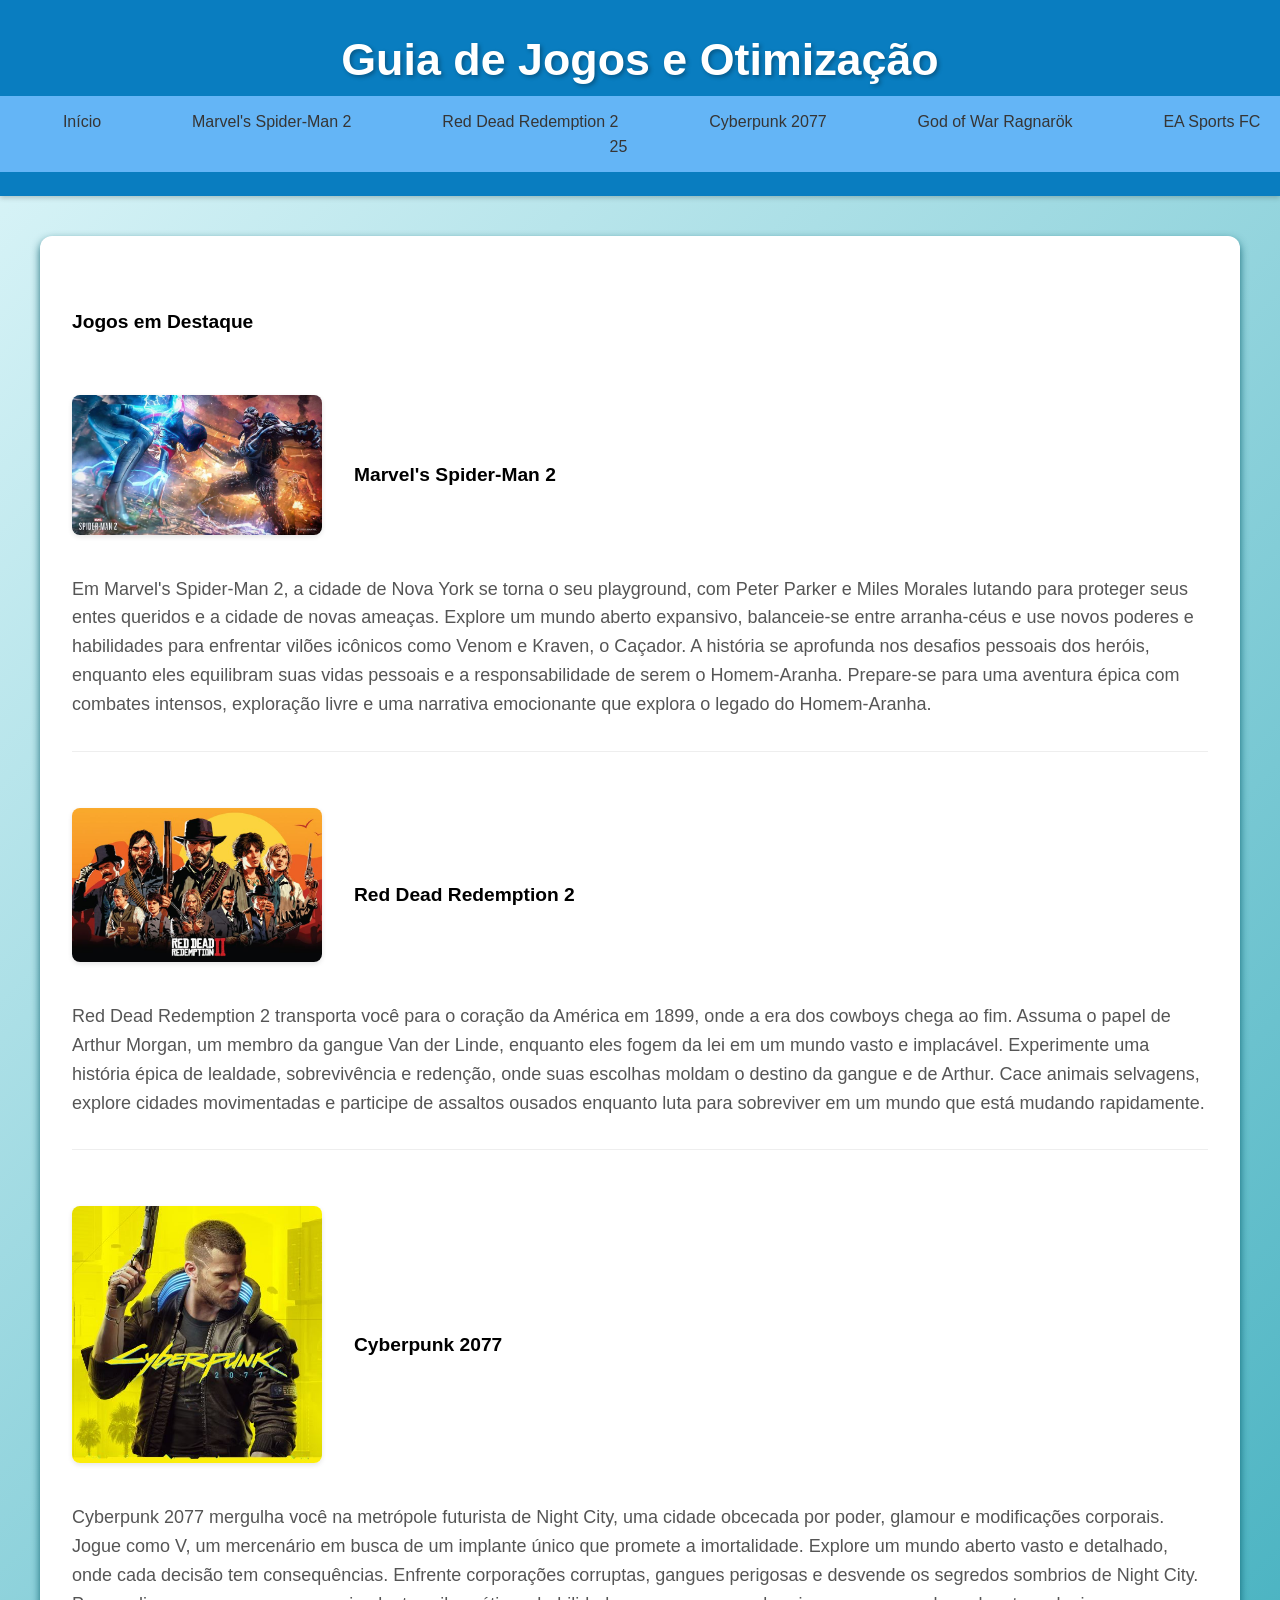
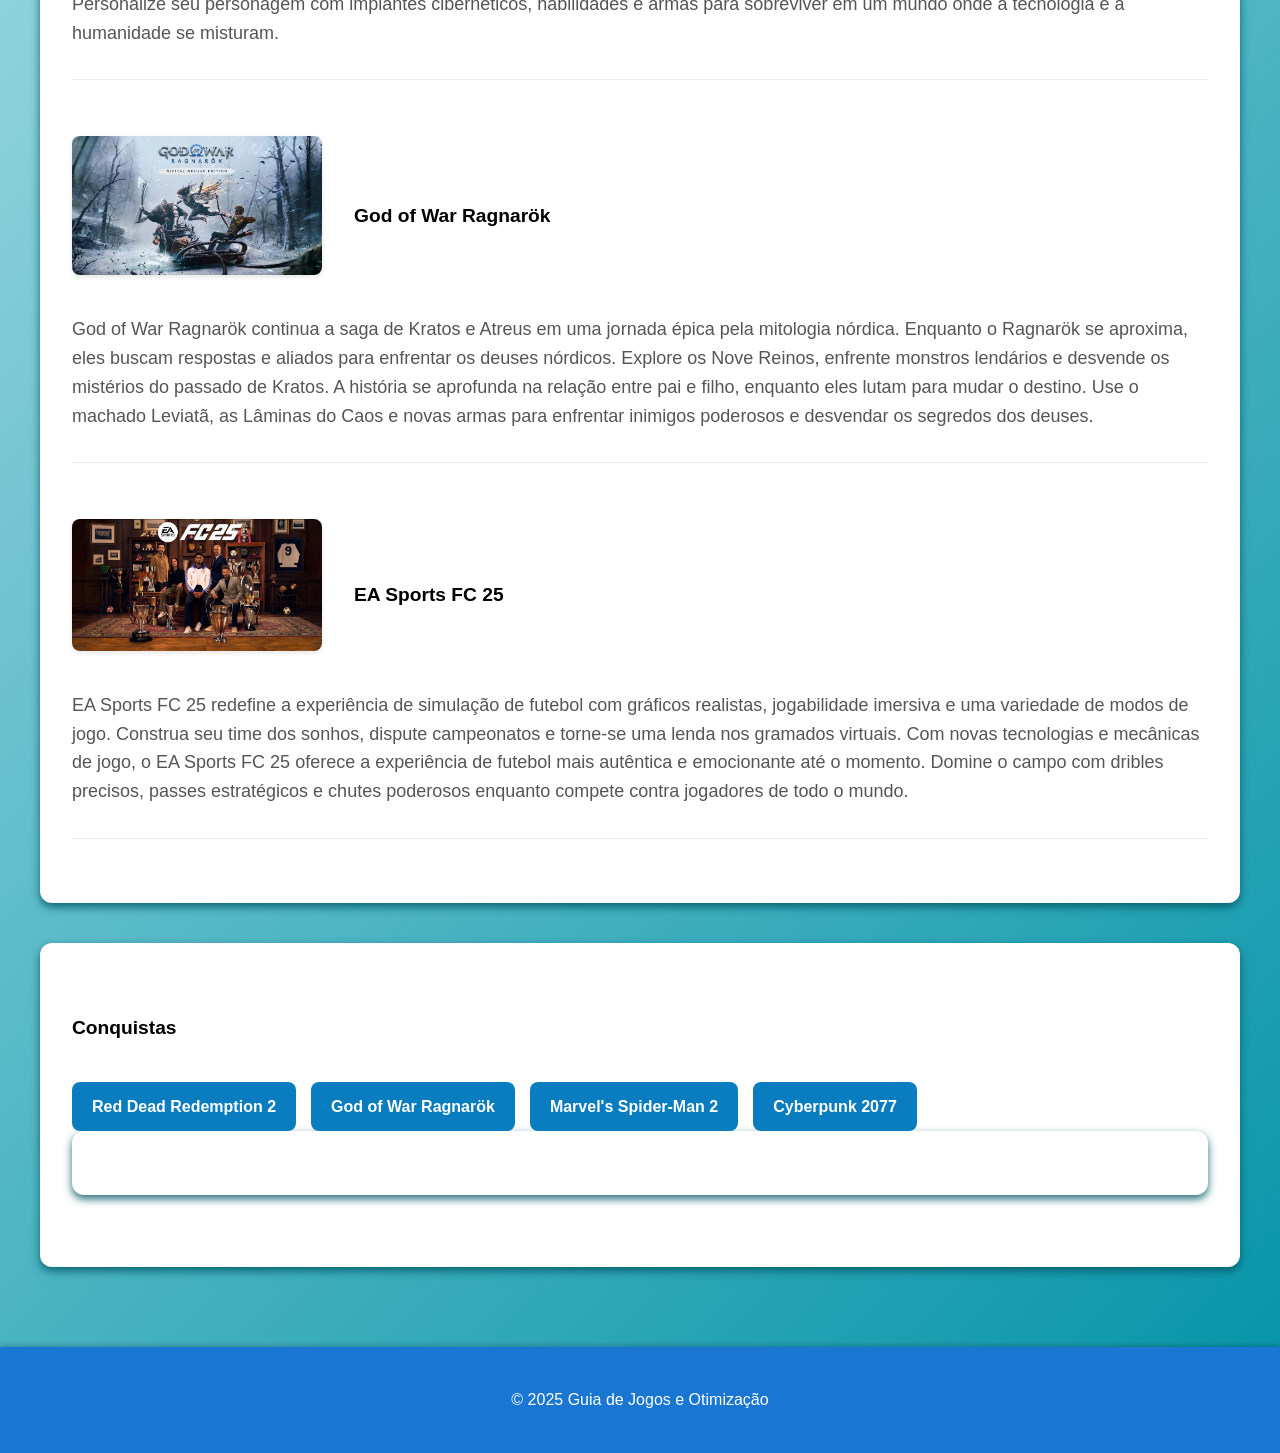
<file: index.html>
<!DOCTYPE html>
<html lang="pt-br">
<head>
    <meta charset="UTF-8">
    <meta name="viewport" content="width=device-width, initial-scale=1.0">
    <title>Guia de Jogos e Otimização</title>
    <link rel="stylesheet" href="style.css">
</head>
<body>
    <header>
        <h1>Guia de Jogos e Otimização</h1>
        <nav>
            <a href="index.html">Início</a>
            <a href="spider-man-2.html">Marvel's Spider-Man 2</a>
            <a href="red-dead-2.html">Red Dead Redemption 2</a>
            <a href="cyberpunk-2077.html">Cyberpunk 2077</a>
            <a href="god-of-war.html">God of War Ragnarök</a>
            <a href="ea-fc-25.html">EA Sports FC 25</a>
        </nav>
    </header>

    <main>
        <section>
            <h2>Jogos em Destaque</h2>
            <div class="game-highlight">
                <div class="game-header">
                    <img src="images/spider-man-2.JPG" alt="Marvel's Spider-Man 2">
                    <h3>Marvel's Spider-Man 2</h3>
                </div>
                <p>Em Marvel's Spider-Man 2, a cidade de Nova York se torna o seu playground, com Peter Parker e Miles Morales lutando para proteger seus entes queridos e a cidade de novas ameaças. Explore um mundo aberto expansivo, balanceie-se entre arranha-céus e use novos poderes e habilidades para enfrentar vilões icônicos como Venom e Kraven, o Caçador. A história se aprofunda nos desafios pessoais dos heróis, enquanto eles equilibram suas vidas pessoais e a responsabilidade de serem o Homem-Aranha. Prepare-se para uma aventura épica com combates intensos, exploração livre e uma narrativa emocionante que explora o legado do Homem-Aranha.</p>
            </div>
            <div class="game-highlight">
                <div class="game-header">
                    <img src="images/red-dead-2.JPG" alt="Red Dead Redemption 2">
                    <h3>Red Dead Redemption 2</h3>
                </div>
                <p>Red Dead Redemption 2 transporta você para o coração da América em 1899, onde a era dos cowboys chega ao fim. Assuma o papel de Arthur Morgan, um membro da gangue Van der Linde, enquanto eles fogem da lei em um mundo vasto e implacável. Experimente uma história épica de lealdade, sobrevivência e redenção, onde suas escolhas moldam o destino da gangue e de Arthur. Cace animais selvagens, explore cidades movimentadas e participe de assaltos ousados enquanto luta para sobreviver em um mundo que está mudando rapidamente.</p>
            </div>
            <div class="game-highlight">
                <div class="game-header">
                    <img src="images/cyberpunk-2077.JPG" alt="Cyberpunk 2077">
                    <h3>Cyberpunk 2077</h3>
                </div>
                <p>Cyberpunk 2077 mergulha você na metrópole futurista de Night City, uma cidade obcecada por poder, glamour e modificações corporais. Jogue como V, um mercenário em busca de um implante único que promete a imortalidade. Explore um mundo aberto vasto e detalhado, onde cada decisão tem consequências. Enfrente corporações corruptas, gangues perigosas e desvende os segredos sombrios de Night City. Personalize seu personagem com implantes cibernéticos, habilidades e armas para sobreviver em um mundo onde a tecnologia e a humanidade se misturam.</p>
            </div>
            <div class="game-highlight">
                <div class="game-header">
                    <img src="images/god-of-war.JPG" alt="God of War Ragnarök">
                    <h3>God of War Ragnarök</h3>
                </div>
                <p>God of War Ragnarök continua a saga de Kratos e Atreus em uma jornada épica pela mitologia nórdica. Enquanto o Ragnarök se aproxima, eles buscam respostas e aliados para enfrentar os deuses nórdicos. Explore os Nove Reinos, enfrente monstros lendários e desvende os mistérios do passado de Kratos. A história se aprofunda na relação entre pai e filho, enquanto eles lutam para mudar o destino. Use o machado Leviatã, as Lâminas do Caos e novas armas para enfrentar inimigos poderosos e desvendar os segredos dos deuses.</p>
            </div>
            <div class="game-highlight">
                <div class="game-header">
                    <img src="images/ea-fc-25.JPG" alt="EA Sports FC 25">
                    <h3>EA Sports FC 25</h3>
                </div>
                <p>EA Sports FC 25 redefine a experiência de simulação de futebol com gráficos realistas, jogabilidade imersiva e uma variedade de modos de jogo. Construa seu time dos sonhos, dispute campeonatos e torne-se uma lenda nos gramados virtuais. Com novas tecnologias e mecânicas de jogo, o EA Sports FC 25 oferece a experiência de futebol mais autêntica e emocionante até o momento. Domine o campo com dribles precisos, passes estratégicos e chutes poderosos enquanto compete contra jogadores de todo o mundo.</p>
            </div>
        </section>
        <!-- NOVA SEÇÃO DE CONQUISTAS -->
<section>
    <h2>Conquistas</h2>

    <div class="menu-jogos">
        <a href="conquistas.html?jogo=rdr2">Red Dead Redemption 2</a>
        <a href="conquistas.html?jogo=gow">God of War Ragnarök</a>
        <a href="conquistas.html?jogo=spiderman">Marvel's Spider-Man 2</a>
        <a href="conquistas.html?jogo=cyberpunk">Cyberpunk 2077</a>
    </div>

    <section id="conquistas"></section>
</section>

    </main>

    <footer>
        <p>&copy; 2025 Guia de Jogos e Otimização</p>
    </footer>

    <script src="script.js"></script>
    
</body>
</html>
</file>
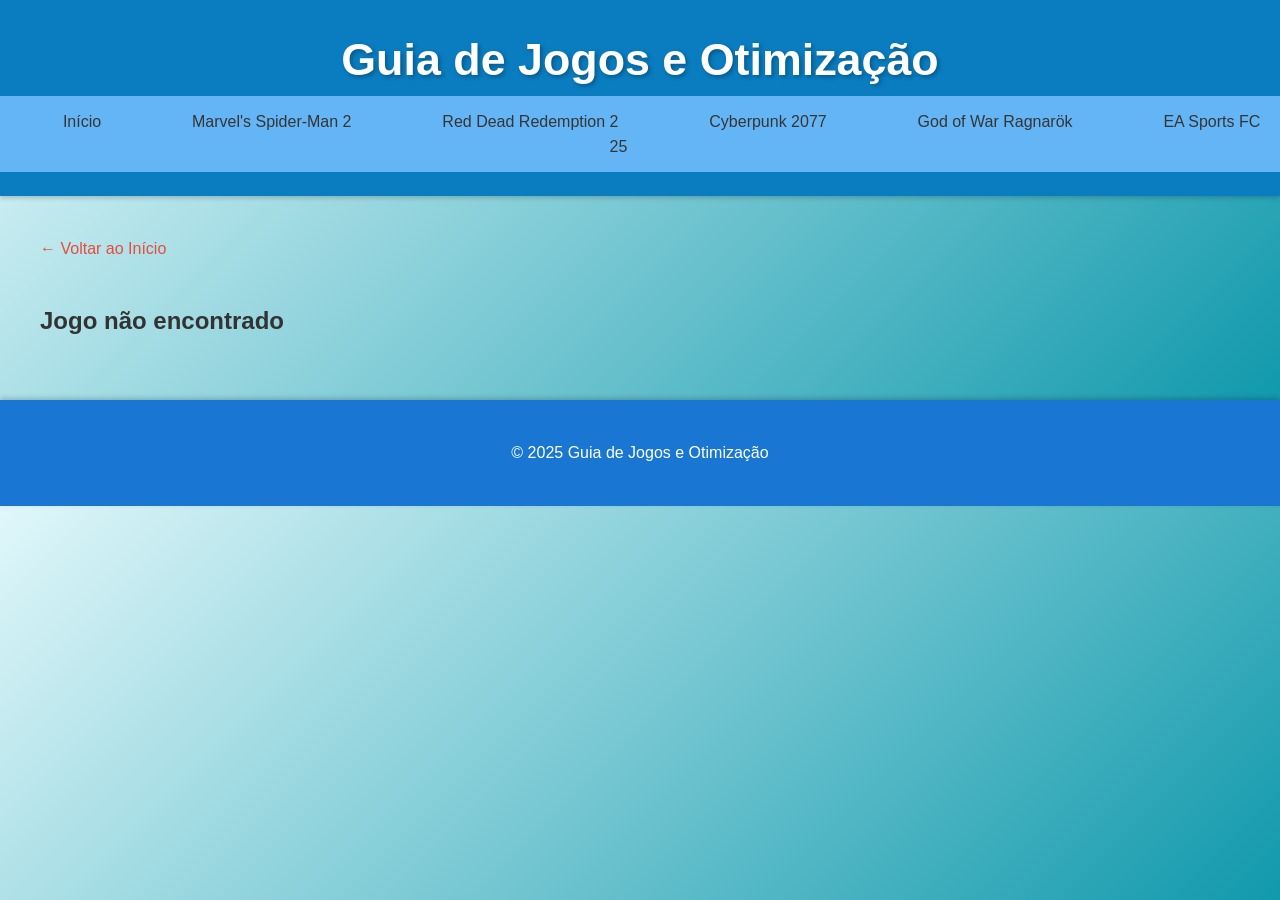
<file: conquistas.html>
<!DOCTYPE html>
<html lang="pt-br">
<head>
    <meta charset="UTF-8">
    <meta name="viewport" content="width=device-width, initial-scale=1.0">
    <title>Conquistas - Guia de Jogos e Otimização</title>
    <link rel="stylesheet" href="style.css">
    <style>
        .conquista-card {
            background: #2a2a2a;
            padding: 15px;
            margin-bottom: 15px;
            border-radius: 8px;
            border-left: 5px solid #e74c3c;
        }
        .conquista-card h3 {
            margin-top: 0;
            color: #fff;
        }
        .conquista-card p {
            color: #ccc;
        }
        .conquista-tipo {
            display: inline-block;
            padding: 2px 8px;
            border-radius: 4px;
            font-size: 0.8em;
            text-transform: uppercase;
            margin-bottom: 10px;
            background: #444;
        }
        .tipo-100 { border-left-color: #f1c40f; }
        .tipo-historia { border-left-color: #3498db; }
        .tipo-colecionavel { border-left-color: #2ecc71; }
        
        .item-detalhe {
            margin-left: 20px;
            padding: 5px;
            border-bottom: 1px solid #444;
        }
        .back-link {
            display: inline-block;
            margin-bottom: 20px;
            color: #e74c3c;
            text-decoration: none;
        }
    </style>
</head>
<body>
    <header>
        <h1>Guia de Jogos e Otimização</h1>
        <nav>
            <a href="index.html">Início</a>
            <a href="spider-man-2.html">Marvel's Spider-Man 2</a>
            <a href="red-dead-2.html">Red Dead Redemption 2</a>
            <a href="cyberpunk-2077.html">Cyberpunk 2077</a>
            <a href="god-of-war.html">God of War Ragnarök</a>
            <a href="ea-fc-25.html">EA Sports FC 25</a>
        </nav>
    </header>

    <main>
        <a href="index.html" class="back-link">← Voltar ao Início</a>
        <h2 id="titulo-jogo">Carregando...</h2>
        <div id="conquistas-container"></div>
    </main>

    <footer>
        <p>&copy; 2025 Guia de Jogos e Otimização</p>
    </footer>

    <script>
        async function carregarConquistas() {
            const params = new URLSearchParams(window.location.search);
            const jogo = params.get("jogo");
            
            const mapping = {
                'rdr2': 'data/rdr2.json',
                'gow': 'data/gow_ragnarok.json',
                'spiderman': 'data/spiderman2.json',
                'cyberpunk': 'data/cyberpunk.json'
            };

            const arquivo = mapping[jogo];
            if (!arquivo) {
                document.getElementById("titulo-jogo").innerText = "Jogo não encontrado";
                return;
            }

            try {
                const res = await fetch(arquivo);
                if (!res.ok) throw new Error(`Não foi possível carregar os dados (Status: ${res.status})`);
                const data = await res.json();
                
                document.getElementById("titulo-jogo").innerText = "Conquistas: " + data.jogo;
                const container = document.getElementById("conquistas-container");

                data.conquistas.forEach(c => {
                    const div = document.createElement("div");
                    div.className = `conquista-card tipo-${c.tipo}`;
                    
                    let html = `
                        <span class="conquista-tipo">${c.tipo}</span>
                        <h3>${c.nome}</h3>
                        <p>${c.descricao}</p>
                    `;

                    if (c.itens && c.itens.length > 0) {
                        html += "<h4>Itens Necessários:</h4>";
                        c.itens.forEach(item => {
                            html += `
                                <div class="item-detalhe">
                                    <strong>${item.regiao}</strong> - ${item.local}<br>
                                    <small>${item.descricao}</small>
                                </div>
                            `;
                        });
                    }

                    div.innerHTML = html;
                    container.appendChild(div);
                });
            } catch (e) {
                console.error(e);
                document.getElementById("titulo-jogo").innerText = "Erro ao carregar conquistas. Certifique-se de que o site está sendo servido por um servidor (como GitHub Pages) e não aberto diretamente como arquivo.";
            }
        }
        carregarConquistas();
    </script>
</body>
</html>
</file>
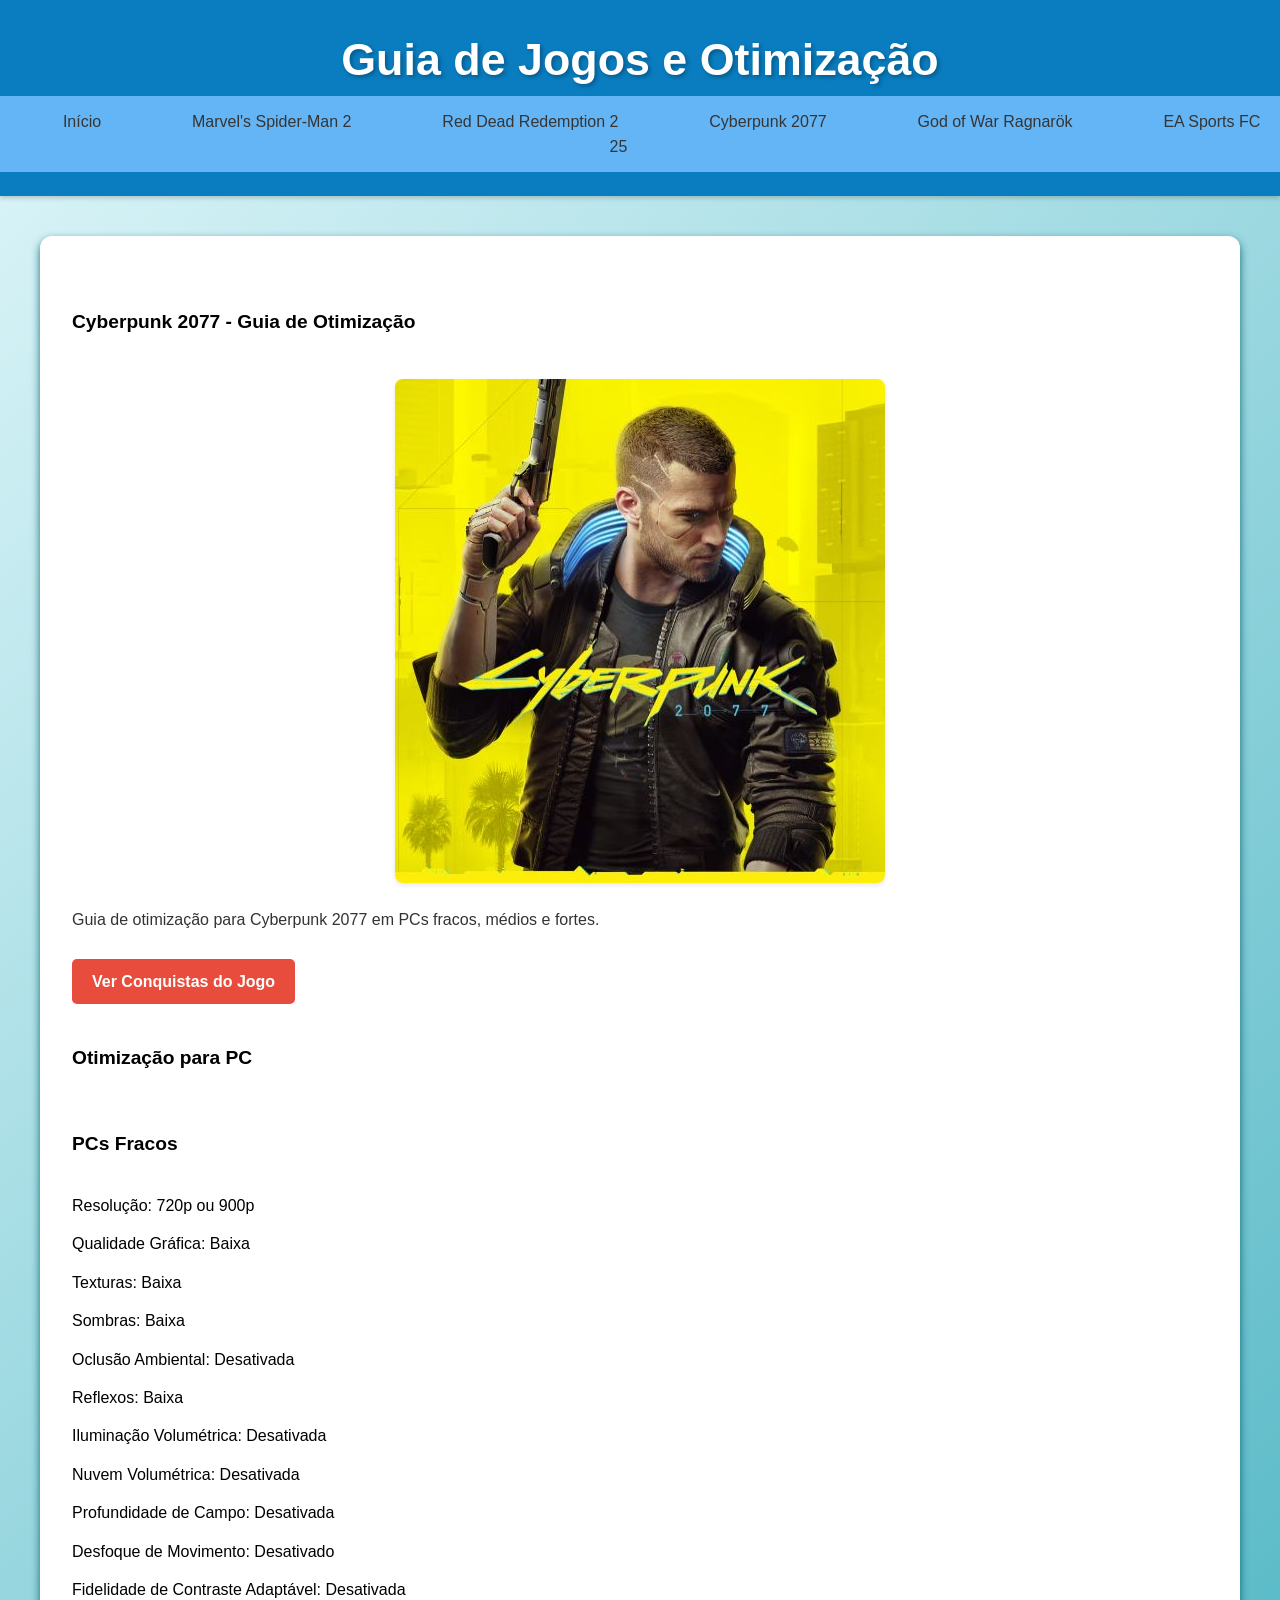
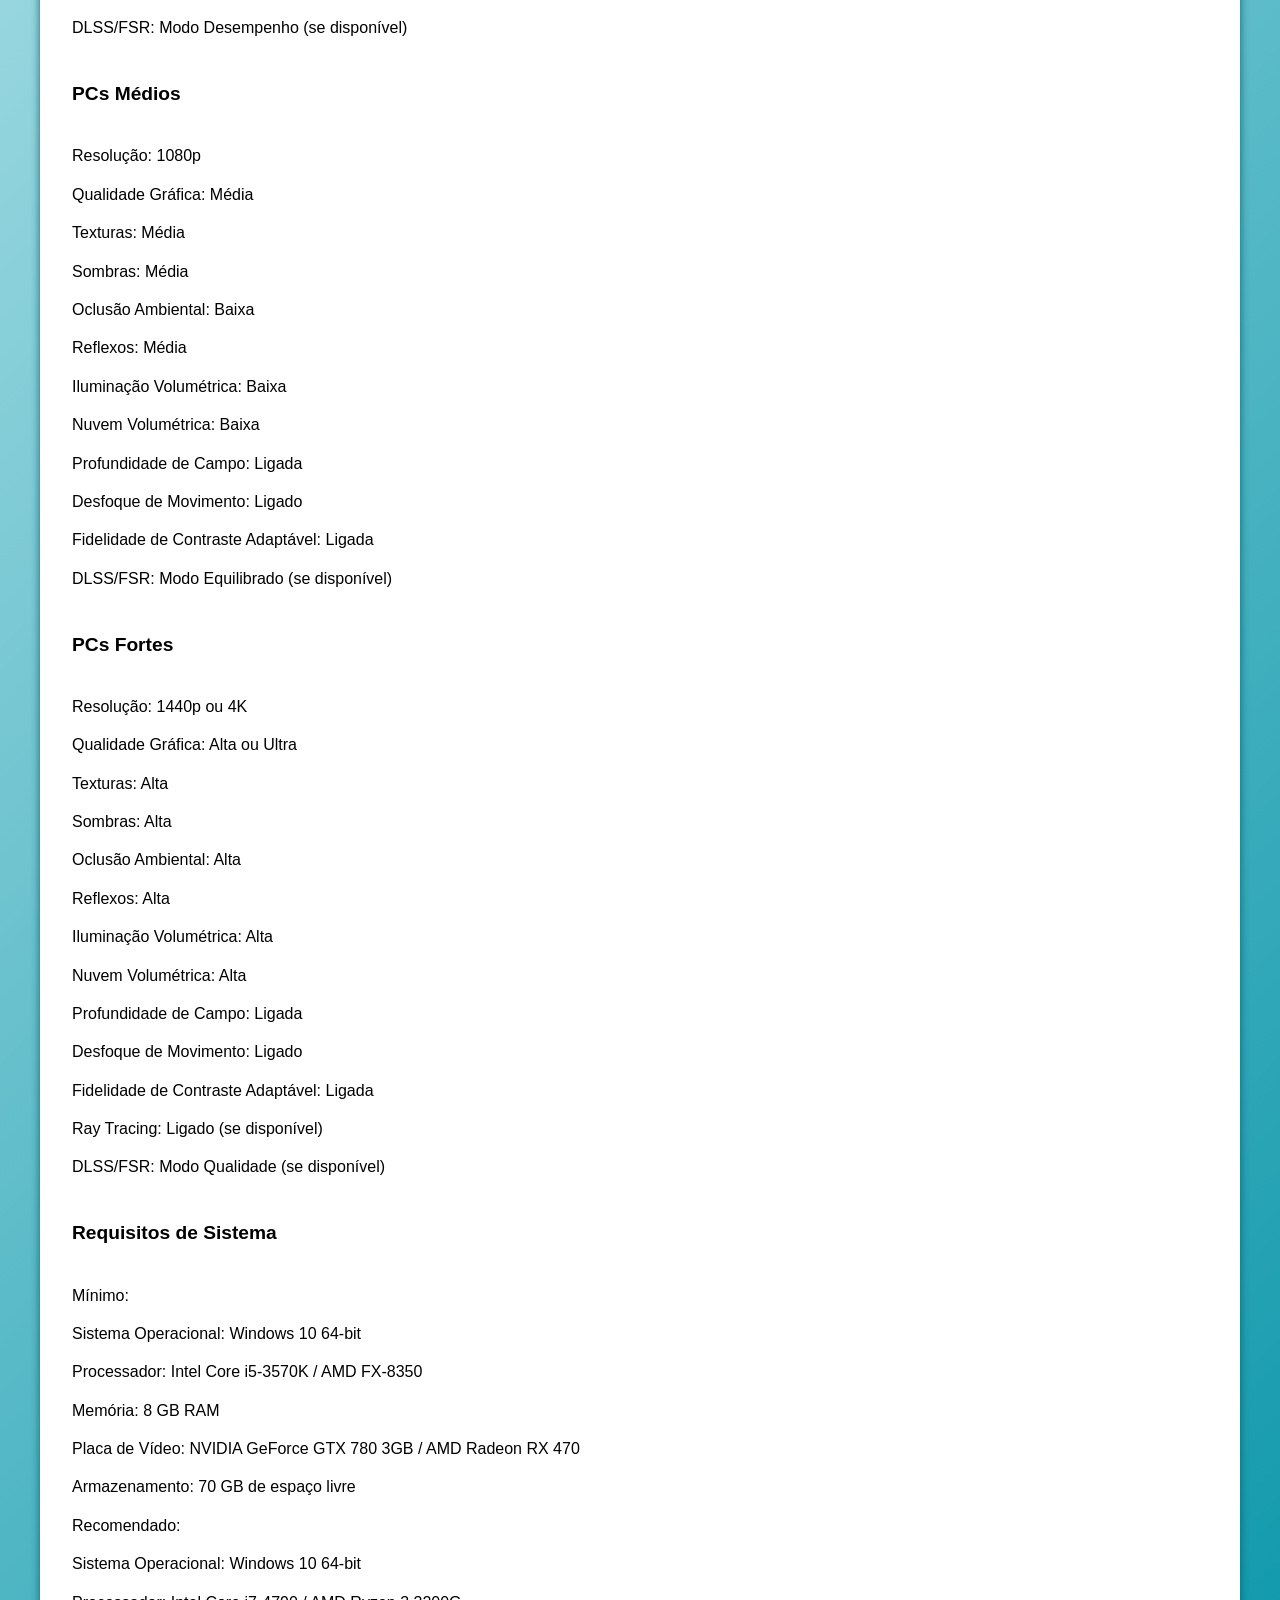
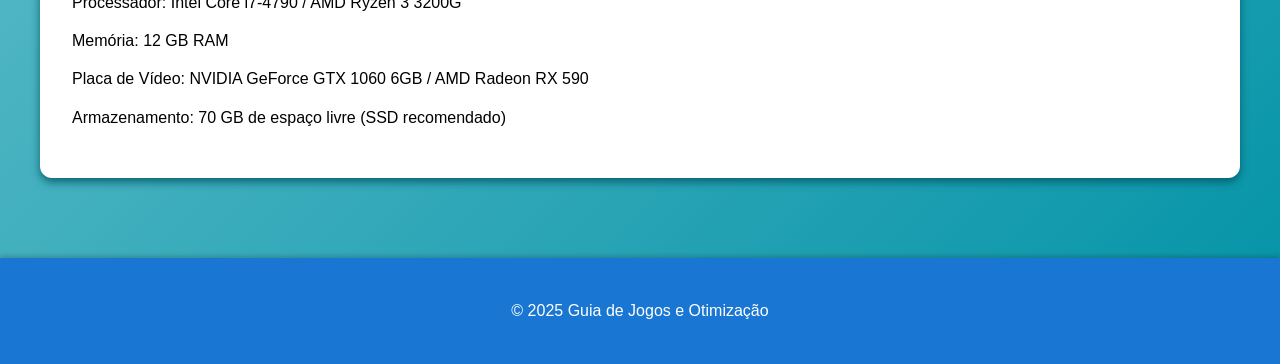
<file: cyberpunk-2077.html>
<!DOCTYPE html>
<html lang="pt-br">
<head>
    <meta charset="UTF-8">
    <meta name="viewport" content="width=device-width, initial-scale=1.0">
    <title>Cyberpunk 2077 - Guia de Otimização</title>
    <link rel="stylesheet" href="style.css">
</head>
<body>
    <header>
        <h1>Guia de Jogos e Otimização</h1>
        <nav>
            <a href="index.html">Início</a>
            <a href="spider-man-2.html">Marvel's Spider-Man 2</a>
            <a href="red-dead-2.html">Red Dead Redemption 2</a>
            <a href="cyberpunk-2077.html">Cyberpunk 2077</a>
            <a href="god-of-war.html">God of War Ragnarök</a>
            <a href="ea-fc-25.html">EA Sports FC 25</a>
        </nav>
    </header>

    <main>
        <section>
            <h2>Cyberpunk 2077 - Guia de Otimização</h2>
            <img src="images/cyberpunk-2077.JPG" alt="Cyberpunk 2077">
            <p>Guia de otimização para Cyberpunk 2077 em PCs fracos, médios e fortes.</p><a href="conquistas.html?jogo=cyberpunk" style="display: inline-block; padding: 10px 20px; background-color: #e74c3c; color: white; text-decoration: none; border-radius: 5px; margin-top: 10px; font-weight: bold;">Ver Conquistas do Jogo</a>

            <h3>Otimização para PC</h3>
            <h4>PCs Fracos</h4>
            <ul>
                <li>Resolução: 720p ou 900p</li>
                <li>Qualidade Gráfica: Baixa</li>
                <li>Texturas: Baixa</li>
                <li>Sombras: Baixa</li>
                <li>Oclusão Ambiental: Desativada</li>
                <li>Reflexos: Baixa</li>
                <li>Iluminação Volumétrica: Desativada</li>
                <li>Nuvem Volumétrica: Desativada</li>
                <li>Profundidade de Campo: Desativada</li>
                <li>Desfoque de Movimento: Desativado</li>
                <li>Fidelidade de Contraste Adaptável: Desativada</li>
                <li>DLSS/FSR: Modo Desempenho (se disponível)</li>
            </ul>
            <h4>PCs Médios</h4>
            <ul>
                <li>Resolução: 1080p</li>
                <li>Qualidade Gráfica: Média</li>
                <li>Texturas: Média</li>
                <li>Sombras: Média</li>
                <li>Oclusão Ambiental: Baixa</li>
                <li>Reflexos: Média</li>
                <li>Iluminação Volumétrica: Baixa</li>
                <li>Nuvem Volumétrica: Baixa</li>
                <li>Profundidade de Campo: Ligada</li>
                <li>Desfoque de Movimento: Ligado</li>
                <li>Fidelidade de Contraste Adaptável: Ligada</li>
                <li>DLSS/FSR: Modo Equilibrado (se disponível)</li>
            </ul>
            <h4>PCs Fortes</h4>
            <ul>
                <li>Resolução: 1440p ou 4K</li>
                <li>Qualidade Gráfica: Alta ou Ultra</li>
                <li>Texturas: Alta</li>
                <li>Sombras: Alta</li>
                <li>Oclusão Ambiental: Alta</li>
                <li>Reflexos: Alta</li>
                <li>Iluminação Volumétrica: Alta</li>
                <li>Nuvem Volumétrica: Alta</li>
                <li>Profundidade de Campo: Ligada</li>
                <li>Desfoque de Movimento: Ligado</li>
                <li>Fidelidade de Contraste Adaptável: Ligada</li>
                <li>Ray Tracing: Ligado (se disponível)</li>
                <li>DLSS/FSR: Modo Qualidade (se disponível)</li>
            </ul>

            <h3>Requisitos de Sistema</h3>
            <ul>
                <li>Mínimo:</li>
                <li>Sistema Operacional: Windows 10 64-bit</li>
                <li>Processador: Intel Core i5-3570K / AMD FX-8350</li>
                <li>Memória: 8 GB RAM</li>
                <li>Placa de Vídeo: NVIDIA GeForce GTX 780 3GB / AMD Radeon RX 470</li>
                <li>Armazenamento: 70 GB de espaço livre</li>
                <li>Recomendado:</li>
                <li>Sistema Operacional: Windows 10 64-bit</li>
                <li>Processador: Intel Core i7-4790 / AMD Ryzen 3 3200G</li>
                <li>Memória: 12 GB RAM</li>
                <li>Placa de Vídeo: NVIDIA GeForce GTX 1060 6GB / AMD Radeon RX 590</li>
                <li>Armazenamento: 70 GB de espaço livre (SSD recomendado)</li>
            </ul>
        </section>
    </main>

    <footer>
        <p>&copy; 2025 Guia de Jogos e Otimização</p>
    </footer>
</body>
</html>
</file>
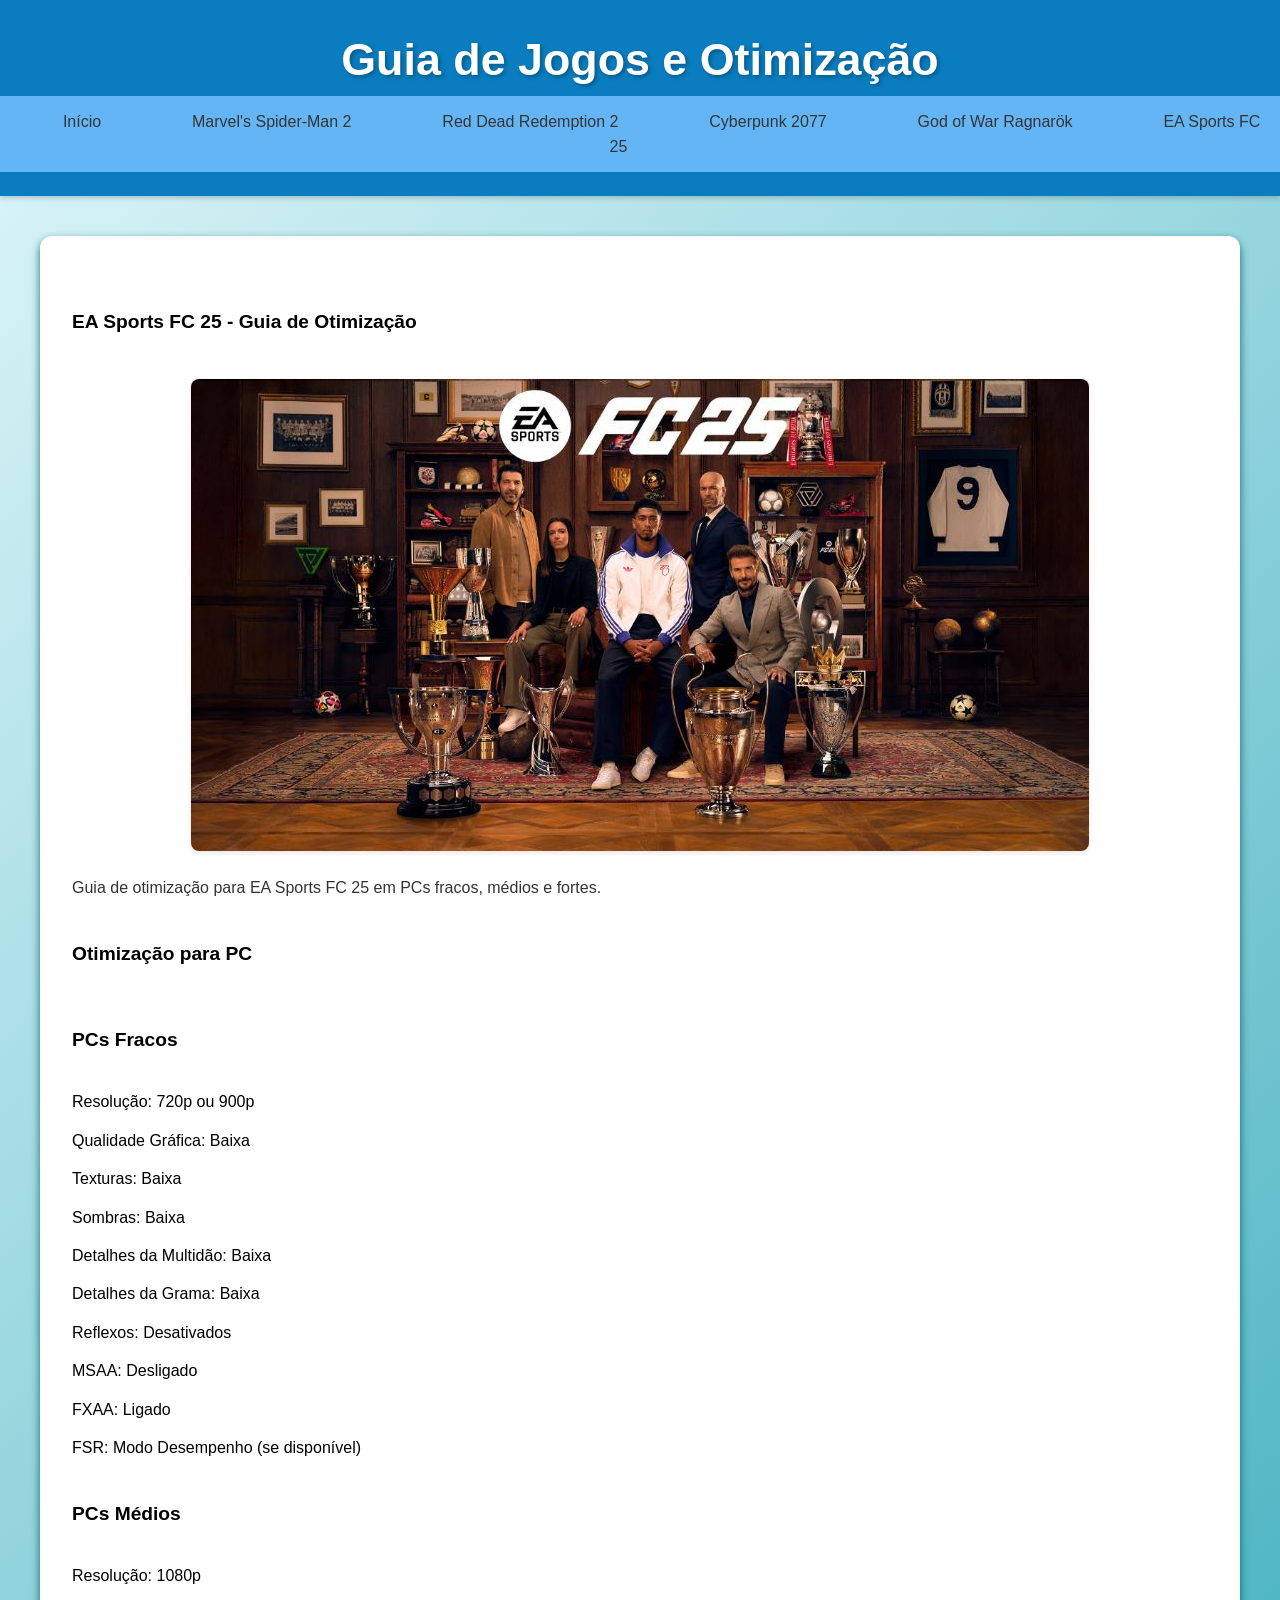
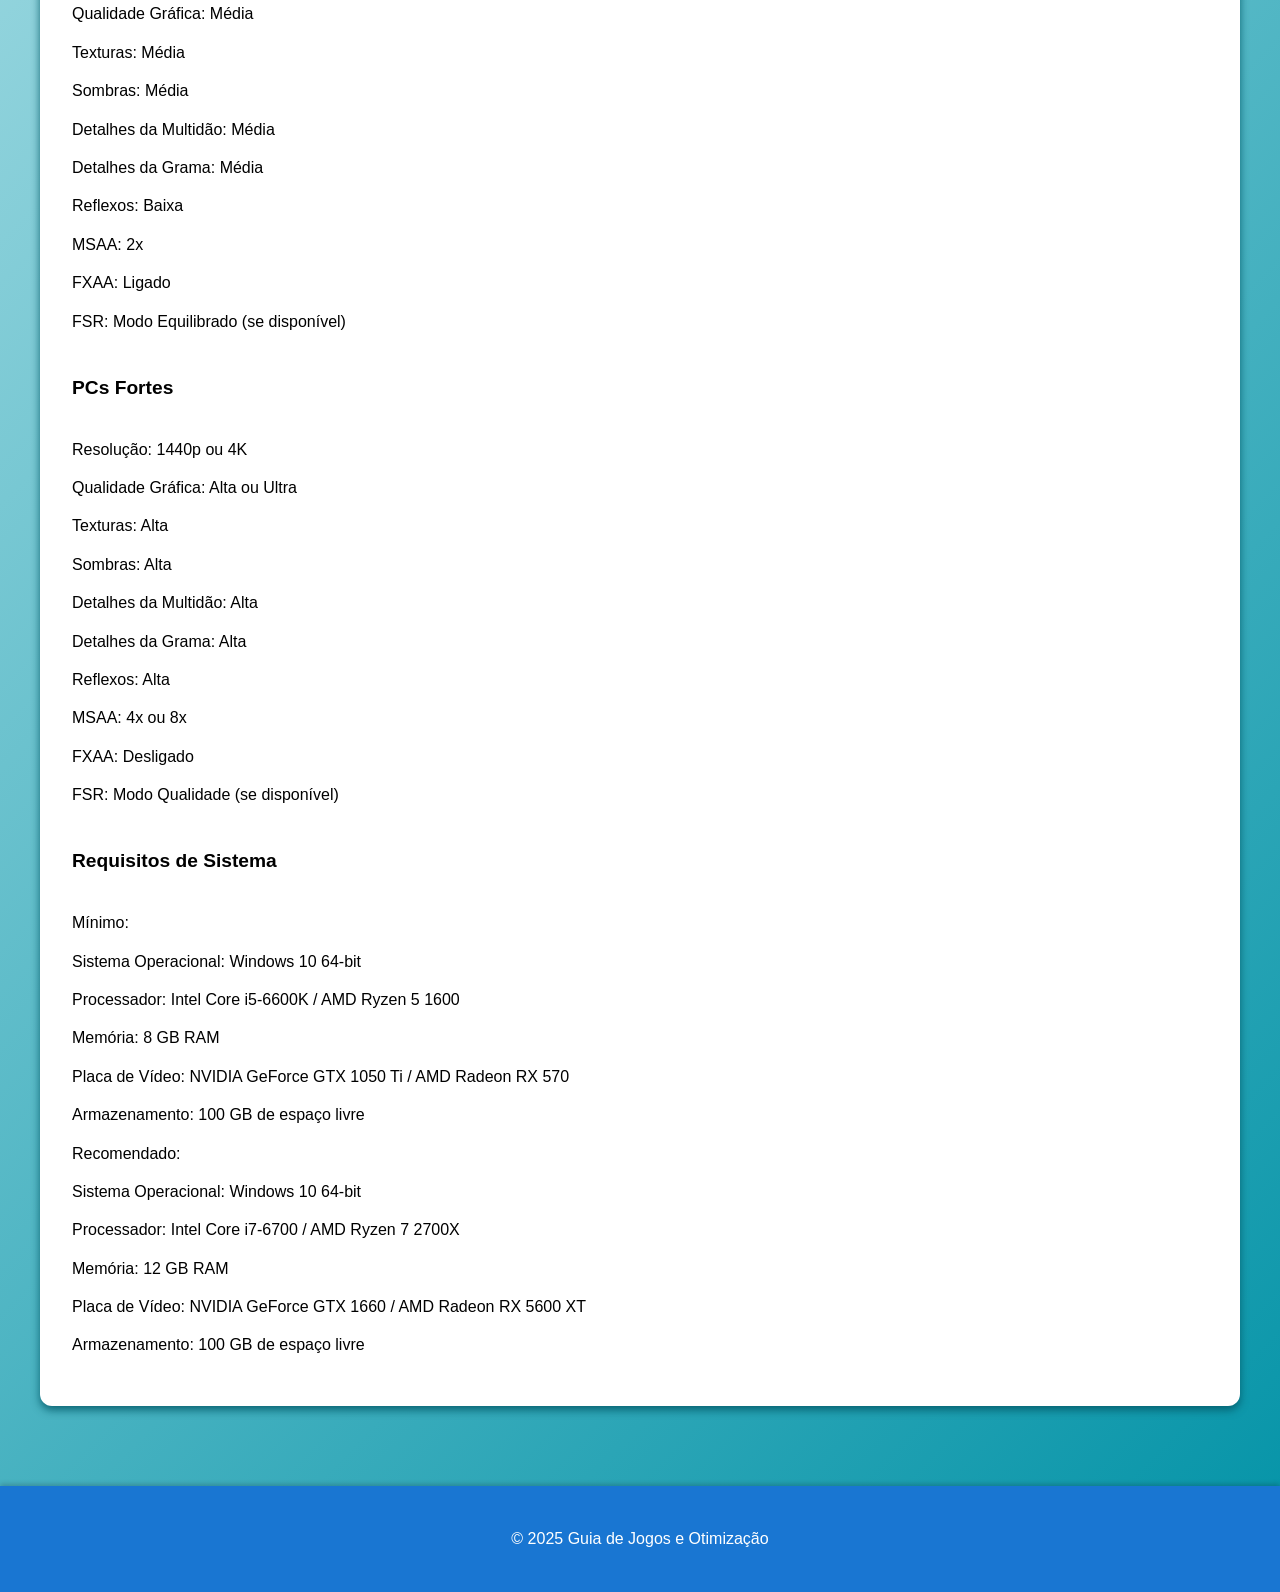
<file: ea-fc-25.html>
<!DOCTYPE html>
<html lang="pt-br">
<head>
    <meta charset="UTF-8">
    <meta name="viewport" content="width=device-width, initial-scale=1.0">
    <title>EA Sports FC 25 - Guia de Otimização</title>
    <link rel="stylesheet" href="style.css">
</head>
<body>
    <header>
        <h1>Guia de Jogos e Otimização</h1>
        <nav>
            <a href="index.html">Início</a>
            <a href="spider-man-2.html">Marvel's Spider-Man 2</a>
            <a href="red-dead-2.html">Red Dead Redemption 2</a>
            <a href="cyberpunk-2077.html">Cyberpunk 2077</a>
            <a href="god-of-war.html">God of War Ragnarök</a>
            <a href="ea-fc-25.html">EA Sports FC 25</a>
        </nav>
    </header>

    <main>
        <section>
            <h2>EA Sports FC 25 - Guia de Otimização</h2>
            <img src="images/ea-fc-25.JPG" alt="EA Sports FC 25">
            <p>Guia de otimização para EA Sports FC 25 em PCs fracos, médios e fortes.</p>

            <h3>Otimização para PC</h3>
            <h4>PCs Fracos</h4>
            <ul>
                <li>Resolução: 720p ou 900p</li>
                <li>Qualidade Gráfica: Baixa</li>
                <li>Texturas: Baixa</li>
                <li>Sombras: Baixa</li>
                <li>Detalhes da Multidão: Baixa</li>
                <li>Detalhes da Grama: Baixa</li>
                <li>Reflexos: Desativados</li>
                <li>MSAA: Desligado</li>
                <li>FXAA: Ligado</li>
                <li>FSR: Modo Desempenho (se disponível)</li>
            </ul>
            <h4>PCs Médios</h4>
            <ul>
                <li>Resolução: 1080p</li>
                <li>Qualidade Gráfica: Média</li>
                <li>Texturas: Média</li>
                <li>Sombras: Média</li>
                <li>Detalhes da Multidão: Média</li>
                <li>Detalhes da Grama: Média</li>
                <li>Reflexos: Baixa</li>
                <li>MSAA: 2x</li>
                <li>FXAA: Ligado</li>
                <li>FSR: Modo Equilibrado (se disponível)</li>
            </ul>
            <h4>PCs Fortes</h4>
            <ul>
                <li>Resolução: 1440p ou 4K</li>
                <li>Qualidade Gráfica: Alta ou Ultra</li>
                <li>Texturas: Alta</li>
                <li>Sombras: Alta</li>
                <li>Detalhes da Multidão: Alta</li>
                <li>Detalhes da Grama: Alta</li>
                <li>Reflexos: Alta</li>
                <li>MSAA: 4x ou 8x</li>
                <li>FXAA: Desligado</li>
                <li>FSR: Modo Qualidade (se disponível)</li>
            </ul>

            <h3>Requisitos de Sistema</h3>
            <ul>
                <li>Mínimo:</li>
                <li>Sistema Operacional: Windows 10 64-bit</li>
                <li>Processador: Intel Core i5-6600K / AMD Ryzen 5 1600</li>
                <li>Memória: 8 GB RAM</li>
                <li>Placa de Vídeo: NVIDIA GeForce GTX 1050 Ti / AMD Radeon RX 570</li>
                <li>Armazenamento: 100 GB de espaço livre</li>
                <li>Recomendado:</li>
                <li>Sistema Operacional: Windows 10 64-bit</li>
                <li>Processador: Intel Core i7-6700 / AMD Ryzen 7 2700X</li>
                <li>Memória: 12 GB RAM</li>
                <li>Placa de Vídeo: NVIDIA GeForce GTX 1660 / AMD Radeon RX 5600 XT</li>
                <li>Armazenamento: 100 GB de espaço livre</li>
            </ul>
        </section>
    </main>

    <footer>
        <p>&copy; 2025 Guia de Jogos e Otimização</p>
    </footer>
</body>
</html>
</file>
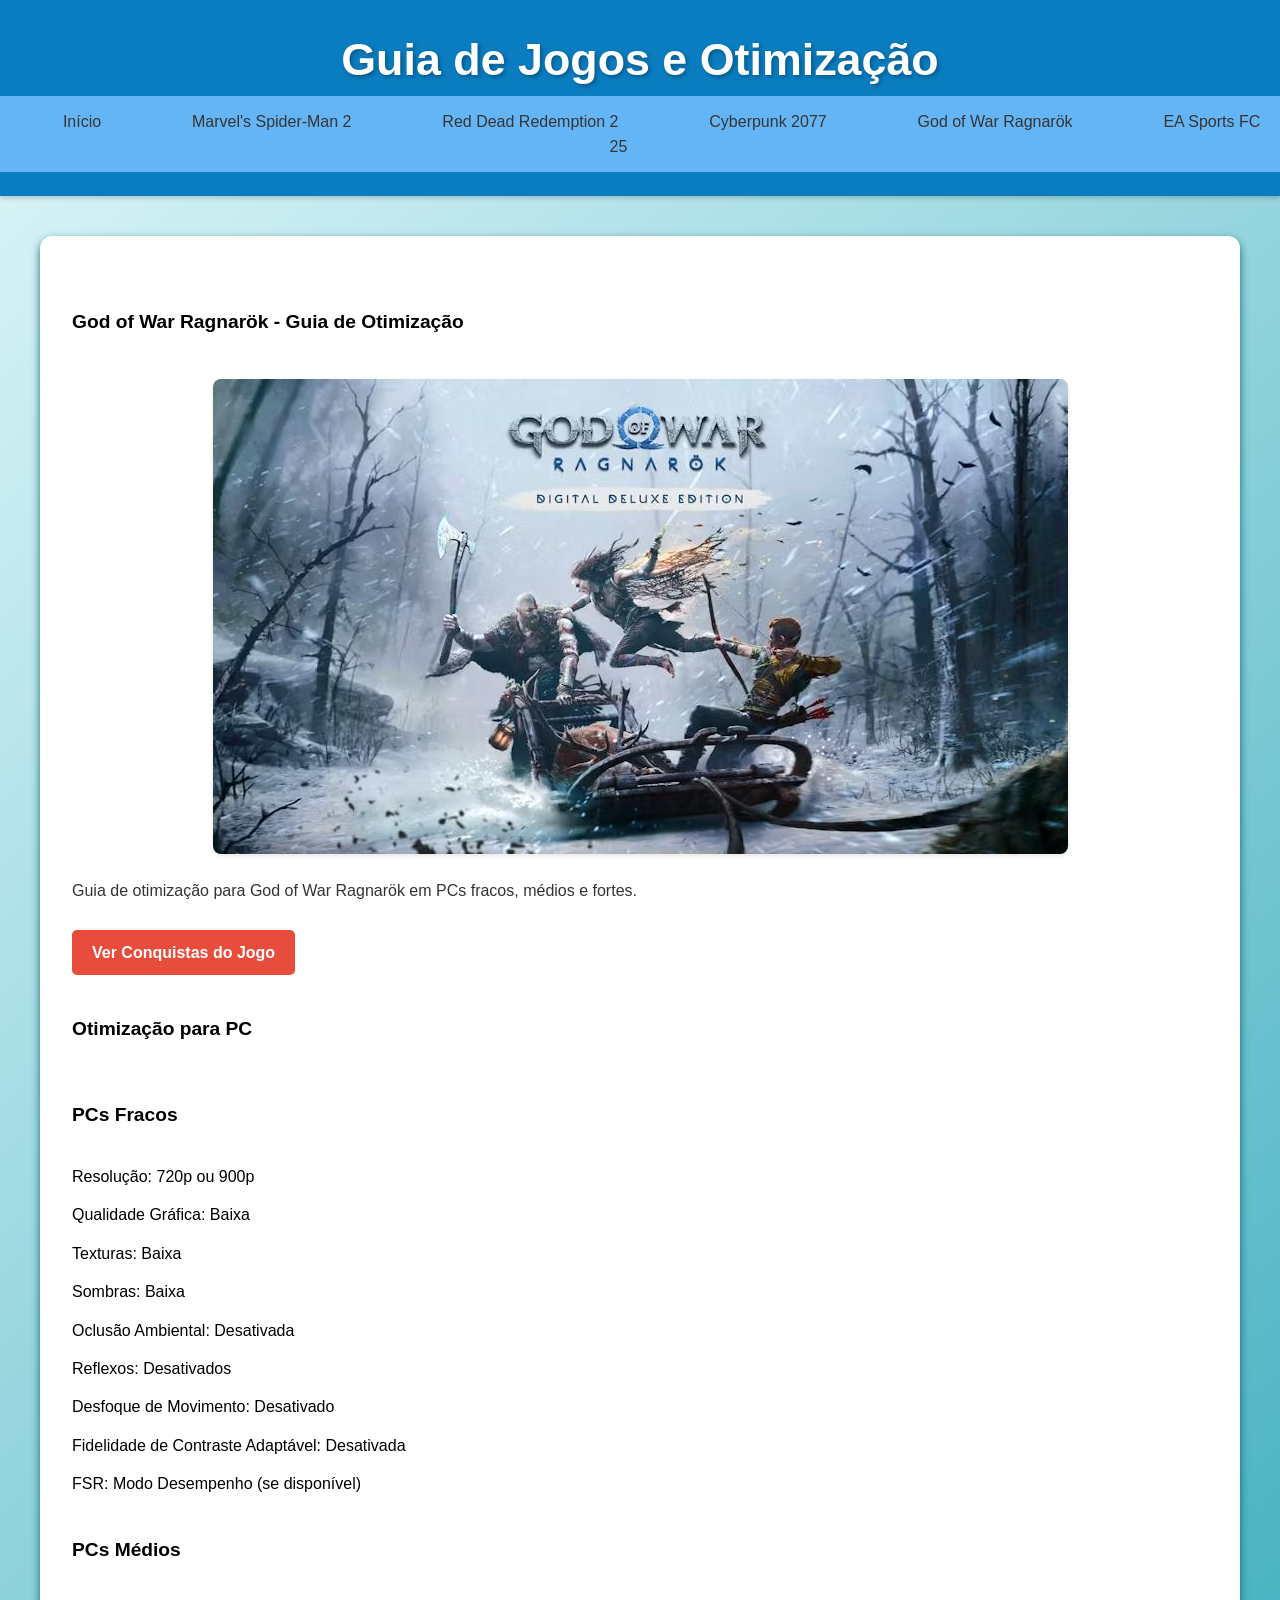
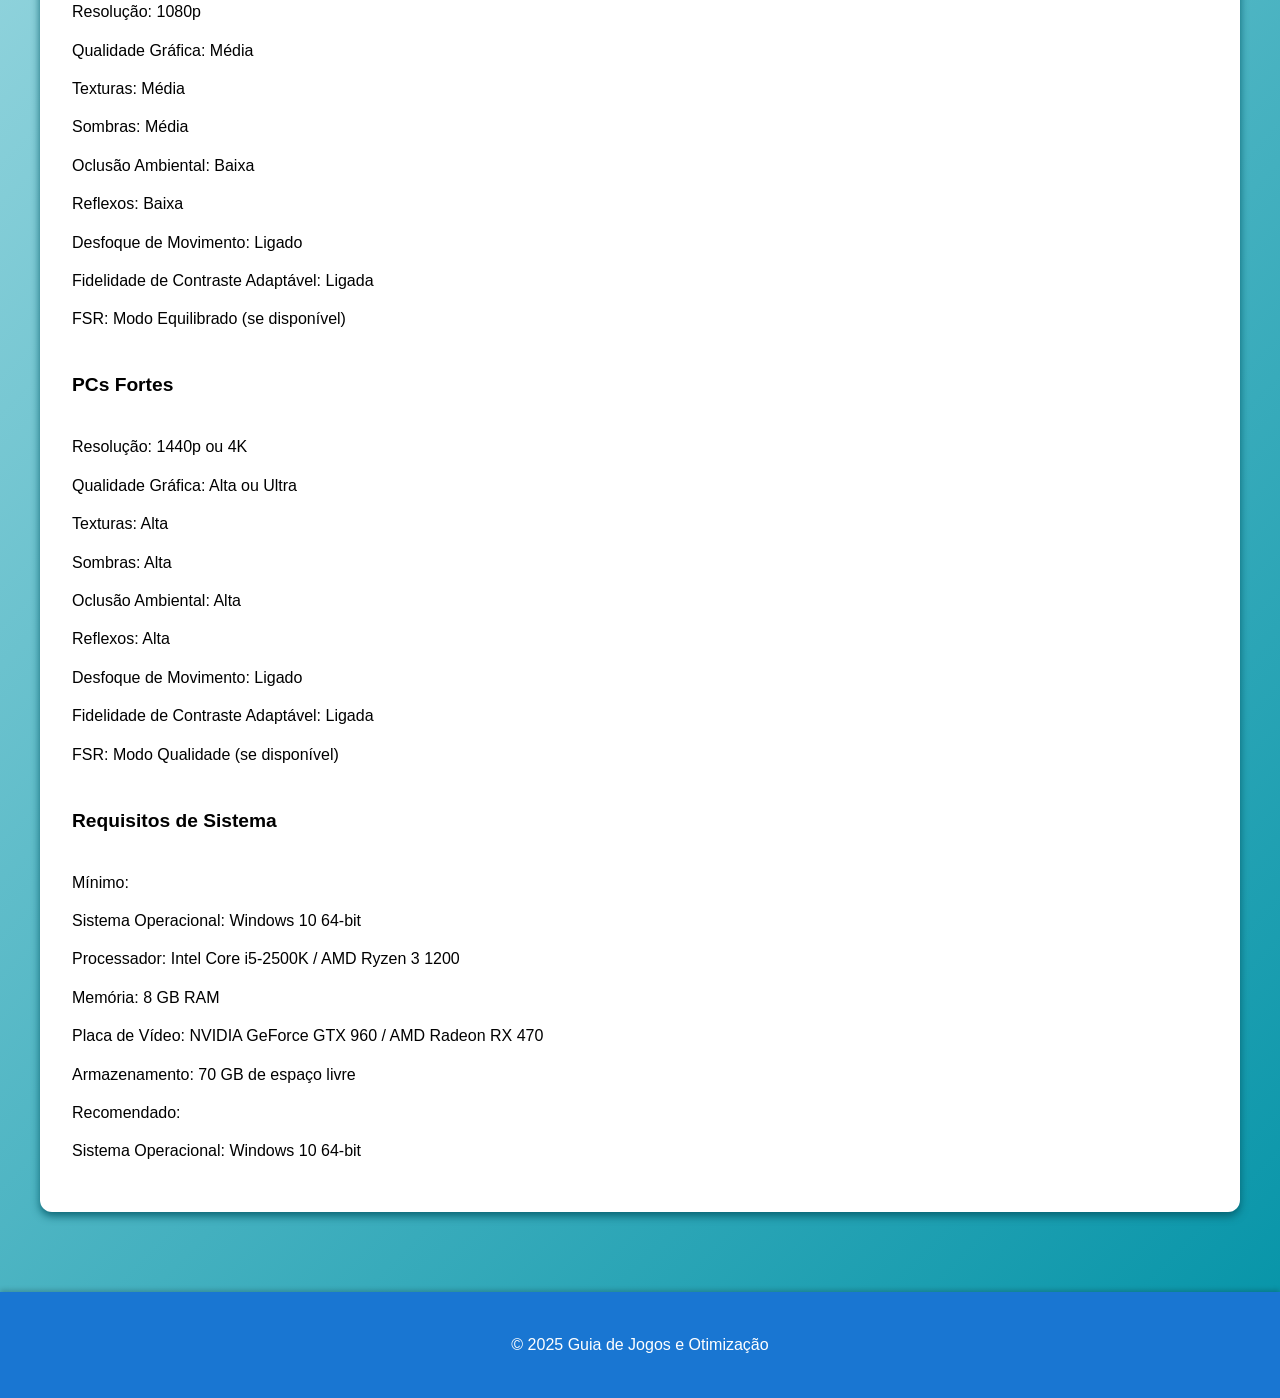
<file: god-of-war.html>
<!DOCTYPE html>
<html lang="pt-br">
<head>
    <meta charset="UTF-8">
    <meta name="viewport" content="width=device-width, initial-scale=1.0">
    <title>God of War Ragnarök - Guia de Otimização</title>
    <link rel="stylesheet" href="style.css">
</head>
<body>
    <header>
        <h1>Guia de Jogos e Otimização</h1>
        <nav>
            <a href="index.html">Início</a>
            <a href="spider-man-2.html">Marvel's Spider-Man 2</a>
            <a href="red-dead-2.html">Red Dead Redemption 2</a>
            <a href="cyberpunk-2077.html">Cyberpunk 2077</a>
            <a href="god-of-war.html">God of War Ragnarök</a>
            <a href="ea-fc-25.html">EA Sports FC 25</a>
        </nav>
    </header>

    <main>
        <section>
            <h2>God of War Ragnarök - Guia de Otimização</h2>
            <img src="images/god-of-war.JPG" alt="God of War Ragnarök">
            <p>Guia de otimização para God of War Ragnarök em PCs fracos, médios e fortes.</p><a href="conquistas.html?jogo=gow" style="display: inline-block; padding: 10px 20px; background-color: #e74c3c; color: white; text-decoration: none; border-radius: 5px; margin-top: 10px; font-weight: bold;">Ver Conquistas do Jogo</a>

            <h3>Otimização para PC</h3>
            <h4>PCs Fracos</h4>
            <ul>
                <li>Resolução: 720p ou 900p</li>
                <li>Qualidade Gráfica: Baixa</li>
                <li>Texturas: Baixa</li>
                <li>Sombras: Baixa</li>
                <li>Oclusão Ambiental: Desativada</li>
                <li>Reflexos: Desativados</li>
                <li>Desfoque de Movimento: Desativado</li>
                <li>Fidelidade de Contraste Adaptável: Desativada</li>
                <li>FSR: Modo Desempenho (se disponível)</li>
            </ul>
            <h4>PCs Médios</h4>
            <ul>
                <li>Resolução: 1080p</li>
                <li>Qualidade Gráfica: Média</li>
                <li>Texturas: Média</li>
                <li>Sombras: Média</li>
                <li>Oclusão Ambiental: Baixa</li>
                <li>Reflexos: Baixa</li>
                <li>Desfoque de Movimento: Ligado</li>
                <li>Fidelidade de Contraste Adaptável: Ligada</li>
                <li>FSR: Modo Equilibrado (se disponível)</li>
            </ul>
            <h4>PCs Fortes</h4>
            <ul>
                <li>Resolução: 1440p ou 4K</li>
                <li>Qualidade Gráfica: Alta ou Ultra</li>
                <li>Texturas: Alta</li>
                <li>Sombras: Alta</li>
                <li>Oclusão Ambiental: Alta</li>
                <li>Reflexos: Alta</li>
                <li>Desfoque de Movimento: Ligado</li>
                <li>Fidelidade de Contraste Adaptável: Ligada</li>
                <li>FSR: Modo Qualidade (se disponível)</li>
            </ul>

            <h3>Requisitos de Sistema</h3>
            <ul>
                <li>Mínimo:</li>
                <li>Sistema Operacional: Windows 10 64-bit</li>
                <li>Processador: Intel Core i5-2500K / AMD Ryzen 3 1200</li>
                <li>Memória: 8 GB RAM</li>
                <li>Placa de Vídeo: NVIDIA GeForce GTX 960 / AMD Radeon RX 470</li>
                <li>Armazenamento: 70 GB de espaço livre</li>
                <li>Recomendado:</li>
                <li>Sistema Operacional: Windows 10 64-bit</li>
            </ul>
        </section>
    </main>

    <footer>
        <p>&copy; 2025 Guia de Jogos e Otimização</p>
    </footer>
</body>
</html>
</file>
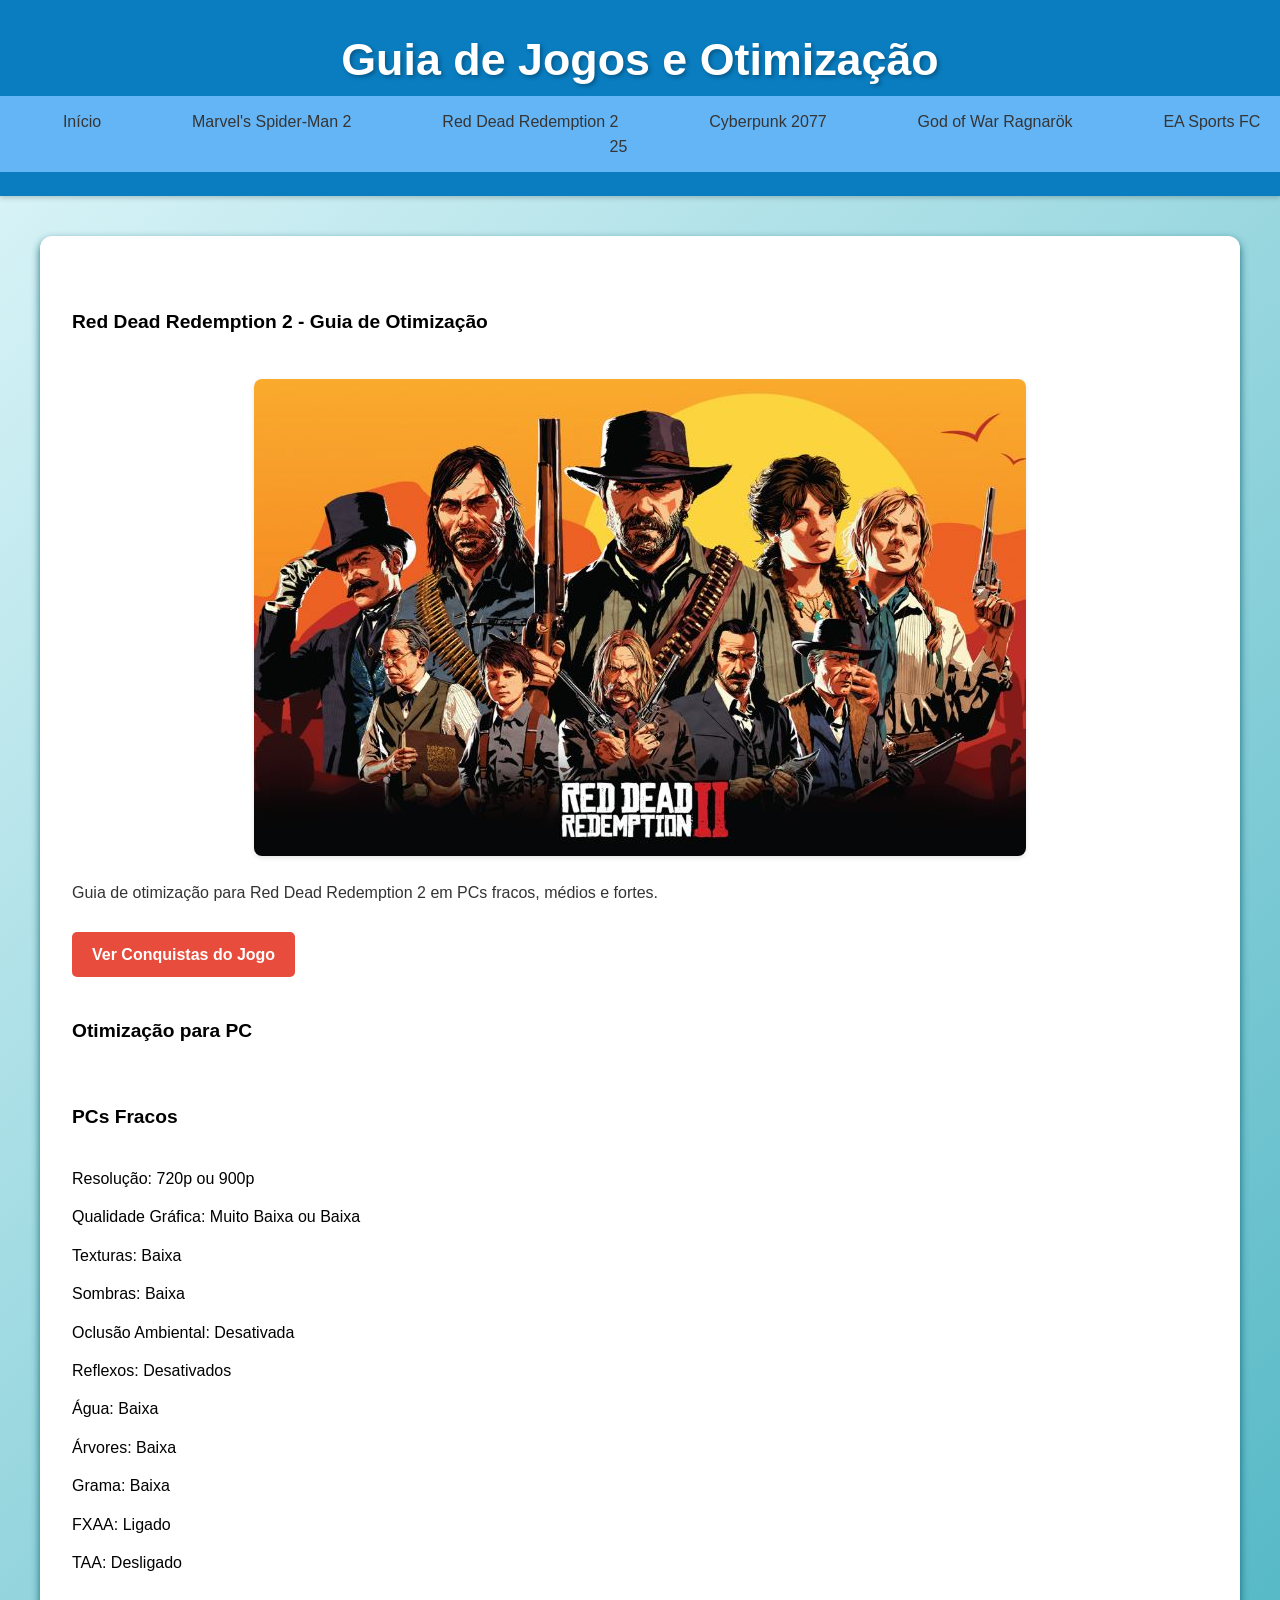
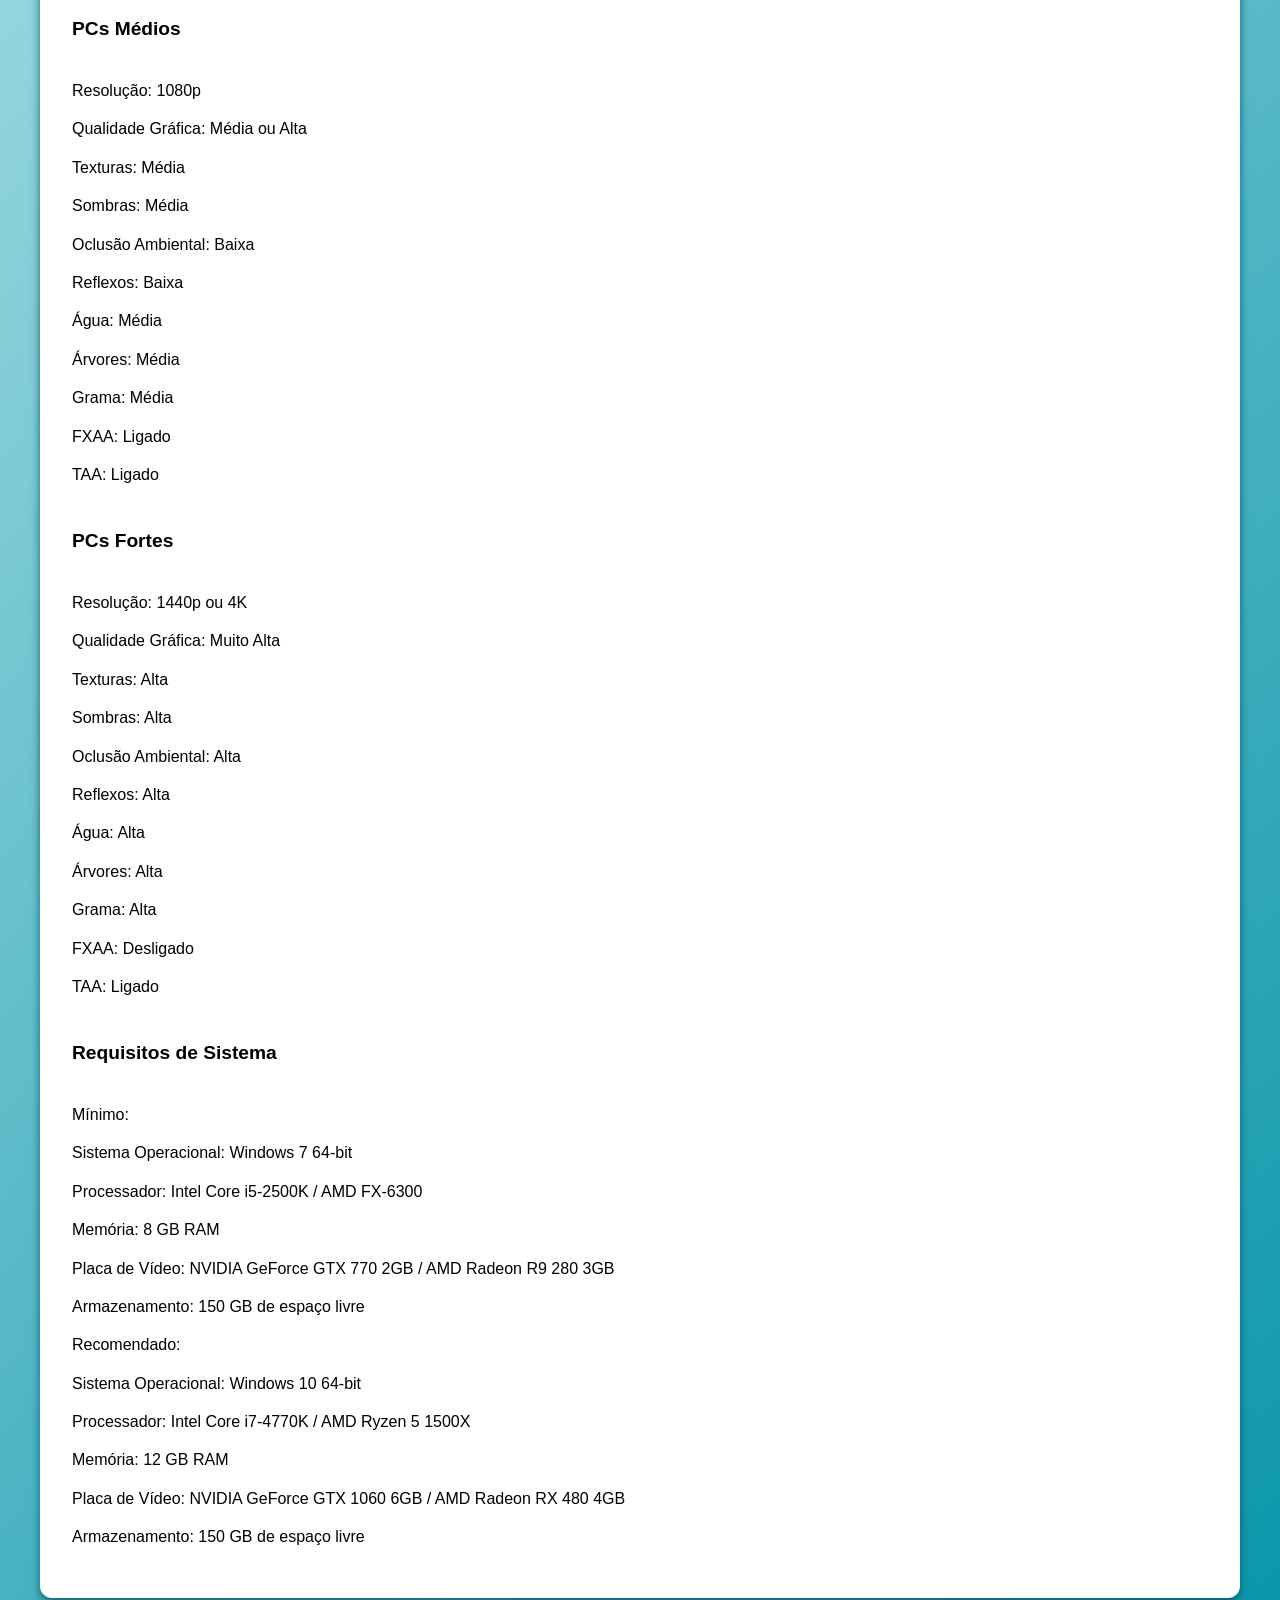
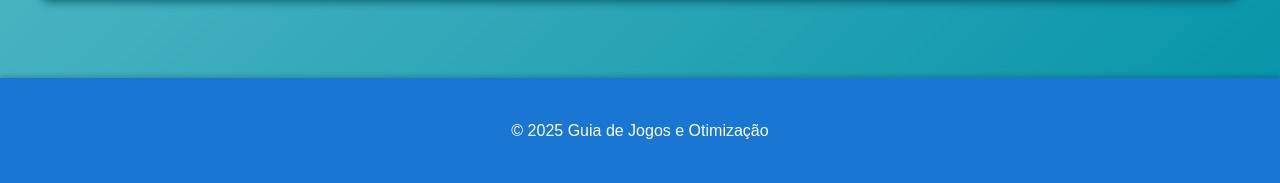
<file: red-dead-2.html>
<!DOCTYPE html>
<html lang="pt-br">
<head>
    <meta charset="UTF-8">
    <meta name="viewport" content="width=device-width, initial-scale=1.0">
    <title>Red Dead Redemption 2 - Guia de Otimização</title>
    <link rel="stylesheet" href="style.css">
</head>
<body>
    <header>
        <h1>Guia de Jogos e Otimização</h1>
        <nav>
            <a href="index.html">Início</a>
            <a href="spider-man-2.html">Marvel's Spider-Man 2</a>
            <a href="red-dead-2.html">Red Dead Redemption 2</a>
            <a href="cyberpunk-2077.html">Cyberpunk 2077</a>
            <a href="god-of-war.html">God of War Ragnarök</a>
            <a href="ea-fc-25.html">EA Sports FC 25</a>
        </nav>
    </header>

    <main>
        <section>
            <h2>Red Dead Redemption 2 - Guia de Otimização</h2>
            <img src="images/red-dead-2.JPG" alt="Red Dead Redemption 2">
            <p>Guia de otimização para Red Dead Redemption 2 em PCs fracos, médios e fortes.</p><a href="conquistas.html?jogo=rdr2" style="display: inline-block; padding: 10px 20px; background-color: #e74c3c; color: white; text-decoration: none; border-radius: 5px; margin-top: 10px; font-weight: bold;">Ver Conquistas do Jogo</a>

            <h3>Otimização para PC</h3>
            <h4>PCs Fracos</h4>
            <ul>
                <li>Resolução: 720p ou 900p</li>
                <li>Qualidade Gráfica: Muito Baixa ou Baixa</li>
                <li>Texturas: Baixa</li>
                <li>Sombras: Baixa</li>
                <li>Oclusão Ambiental: Desativada</li>
                <li>Reflexos: Desativados</li>
                <li>Água: Baixa</li>
                <li>Árvores: Baixa</li>
                <li>Grama: Baixa</li>
                <li>FXAA: Ligado</li>
                <li>TAA: Desligado</li>
            </ul>
            <h4>PCs Médios</h4>
            <ul>
                <li>Resolução: 1080p</li>
                <li>Qualidade Gráfica: Média ou Alta</li>
                <li>Texturas: Média</li>
                <li>Sombras: Média</li>
                <li>Oclusão Ambiental: Baixa</li>
                <li>Reflexos: Baixa</li>
                <li>Água: Média</li>
                <li>Árvores: Média</li>
                <li>Grama: Média</li>
                <li>FXAA: Ligado</li>
                <li>TAA: Ligado</li>
            </ul>
            <h4>PCs Fortes</h4>
            <ul>
                <li>Resolução: 1440p ou 4K</li>
                <li>Qualidade Gráfica: Muito Alta</li>
                <li>Texturas: Alta</li>
                <li>Sombras: Alta</li>
                <li>Oclusão Ambiental: Alta</li>
                <li>Reflexos: Alta</li>
                <li>Água: Alta</li>
                <li>Árvores: Alta</li>
                <li>Grama: Alta</li>
                <li>FXAA: Desligado</li>
                <li>TAA: Ligado</li>
            </ul>

            <h3>Requisitos de Sistema</h3>
            <ul>
                <li>Mínimo:</li>
                <li>Sistema Operacional: Windows 7 64-bit</li>
                <li>Processador: Intel Core i5-2500K / AMD FX-6300</li>
                <li>Memória: 8 GB RAM</li>
                <li>Placa de Vídeo: NVIDIA GeForce GTX 770 2GB / AMD Radeon R9 280 3GB</li>
                <li>Armazenamento: 150 GB de espaço livre</li>
                <li>Recomendado:</li>
                <li>Sistema Operacional: Windows 10 64-bit</li>
                <li>Processador: Intel Core i7-4770K / AMD Ryzen 5 1500X</li>
                <li>Memória: 12 GB RAM</li>
                <li>Placa de Vídeo: NVIDIA GeForce GTX 1060 6GB / AMD Radeon RX 480 4GB</li>
                <li>Armazenamento: 150 GB de espaço livre</li>
            </ul>
        </section>
    </main>

    <footer>
        <p>&copy; 2025 Guia de Jogos e Otimização</p>
</file>
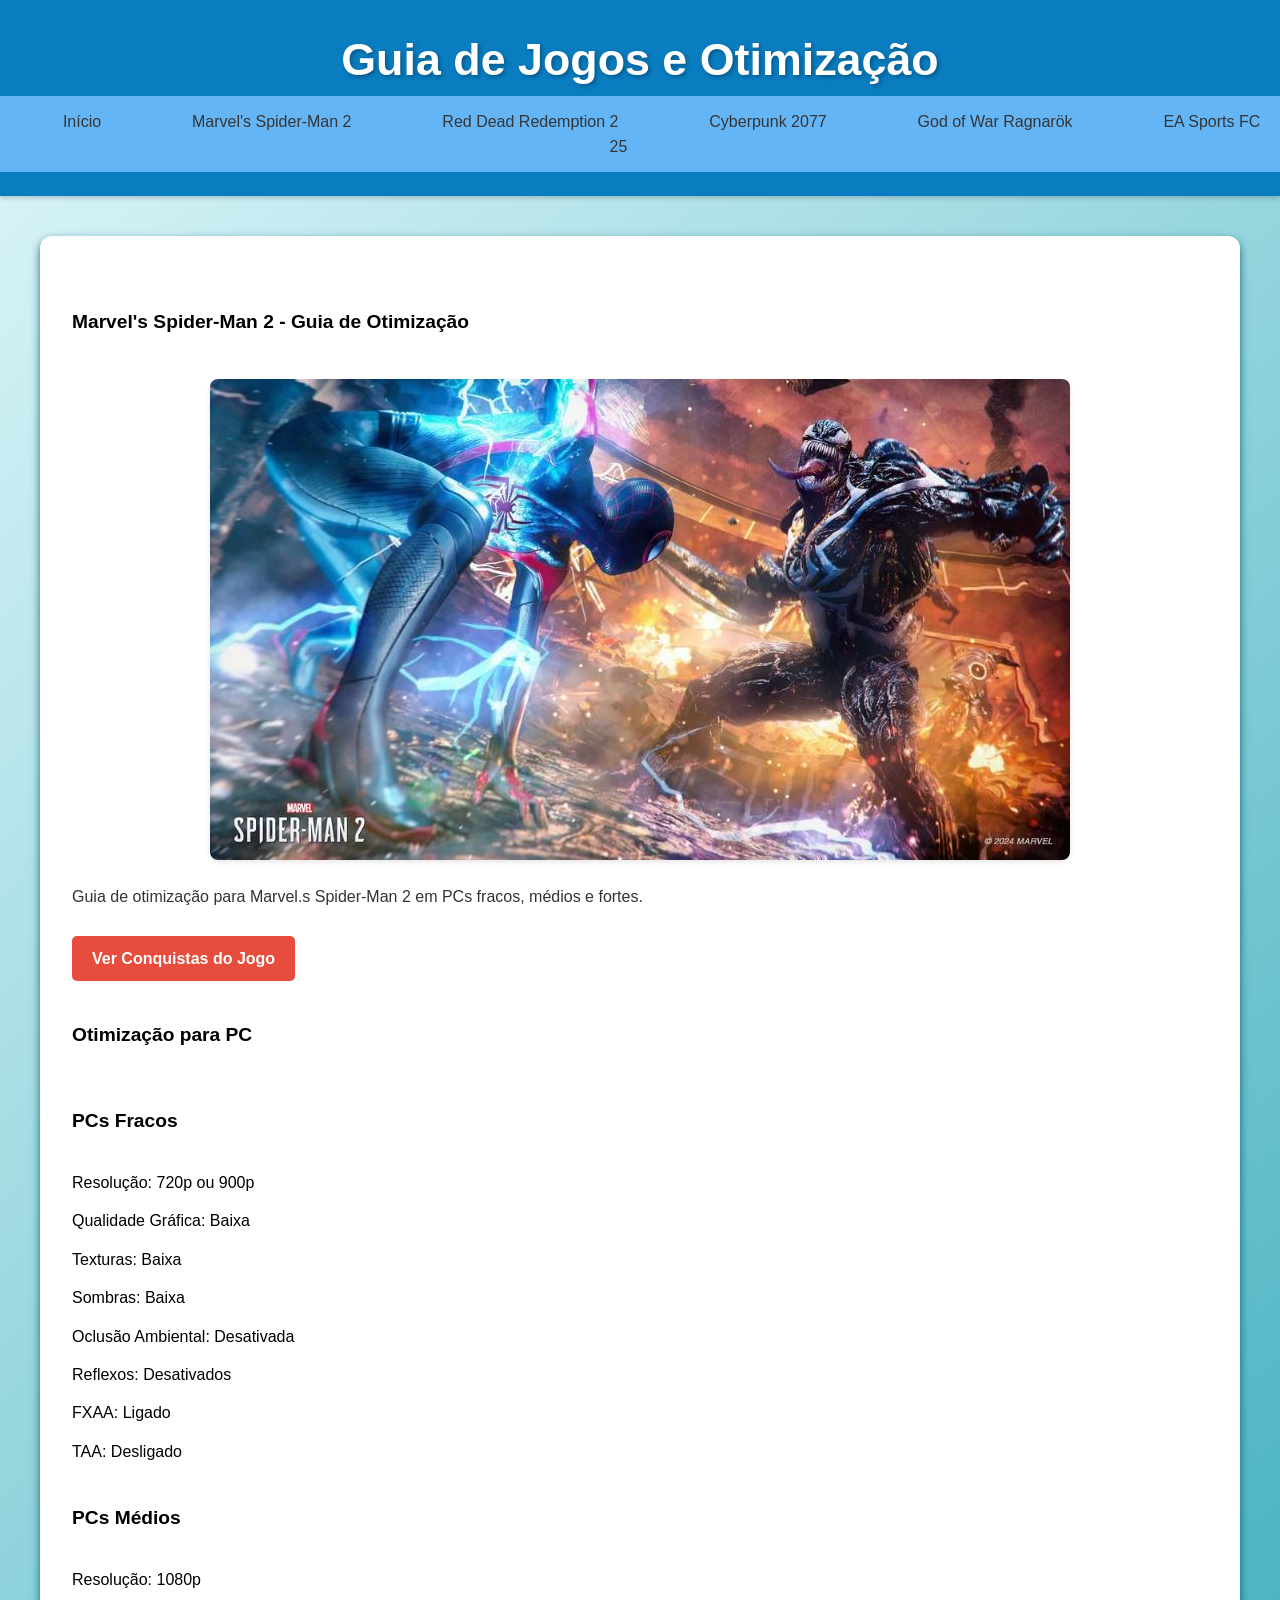
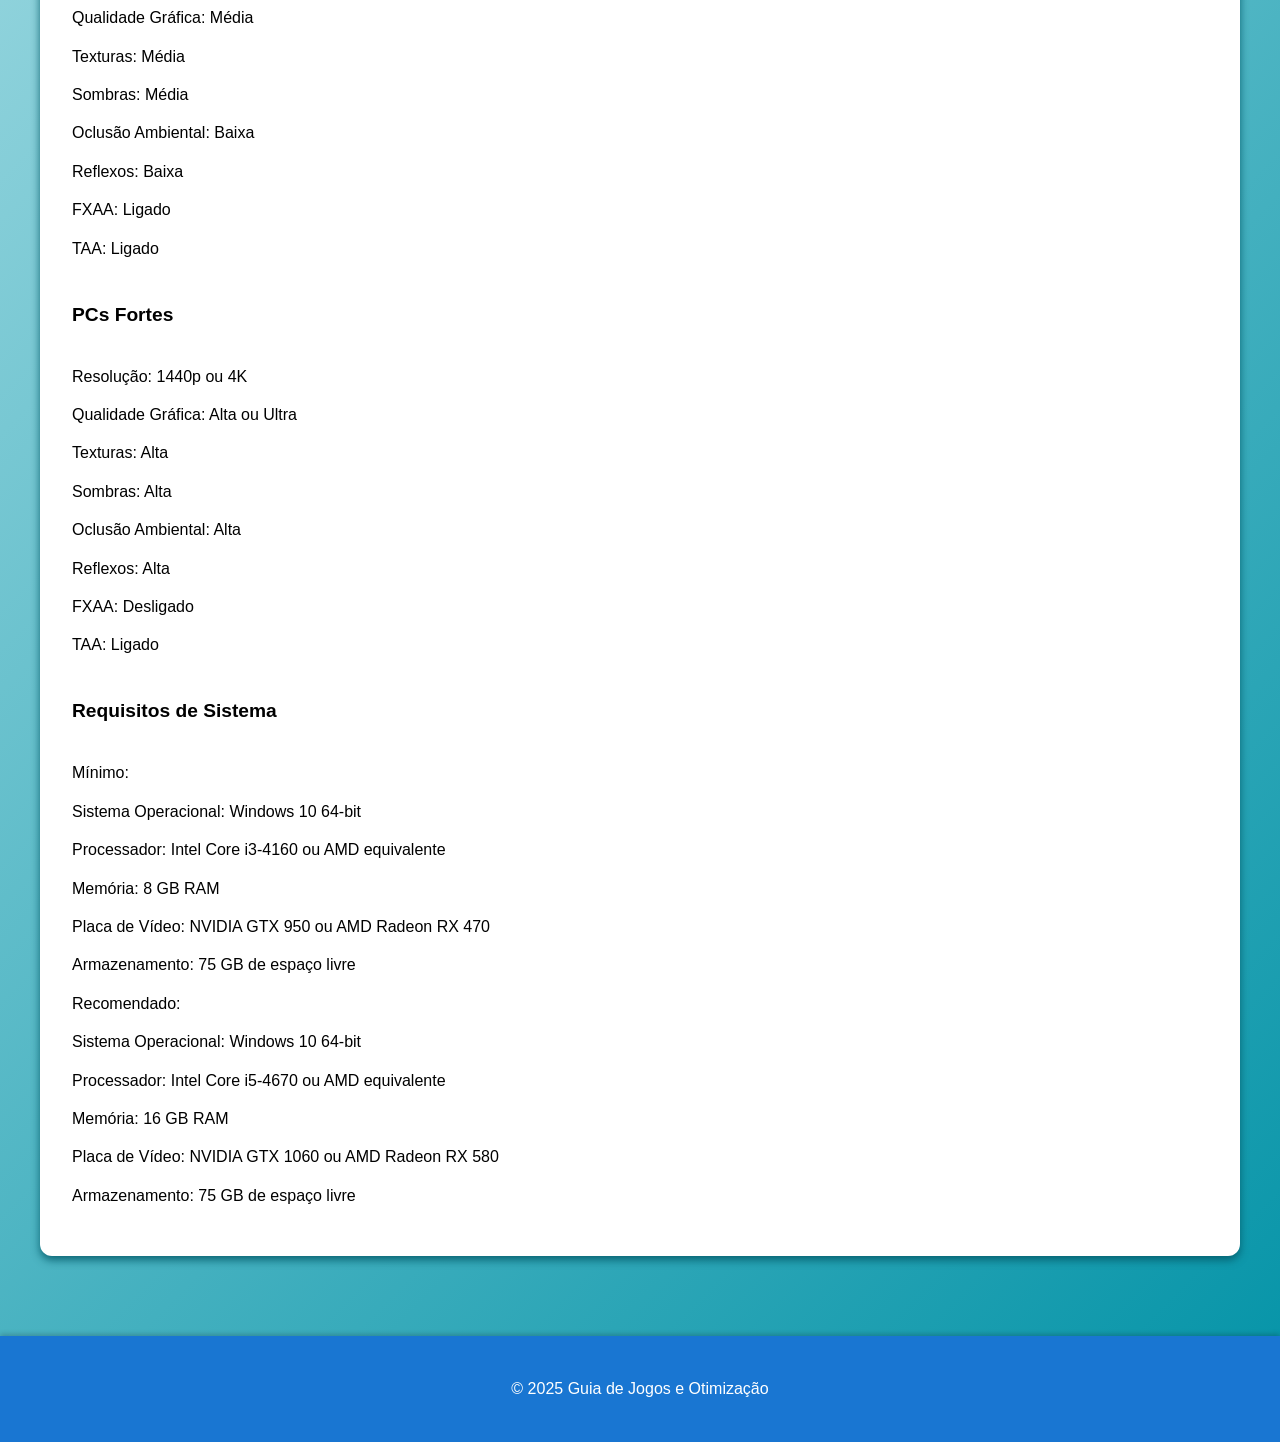
<file: spider-man-2.html>
<!DOCTYPE html>
<html lang="pt-br">
<head>
    <meta charset="UTF-8">
    <meta name="viewport" content="width=device-width, initial-scale=1.0">
    <title>Marvel's Spider-Man 2 - Guia de Otimização</title>
    <link rel="stylesheet" href="style.css">
</head>
<body>
    <header>
        <h1>Guia de Jogos e Otimização</h1>
        <nav>
            <a href="index.html">Início</a>
            <a href="spider-man-2.html">Marvel's Spider-Man 2</a>
            <a href="red-dead-2.html">Red Dead Redemption 2</a>
            <a href="cyberpunk-2077.html">Cyberpunk 2077</a>
            <a href="god-of-war.html">God of War Ragnarök</a>
            <a href="ea-fc-25.html">EA Sports FC 25</a>
        </nav>
    </header>

    <main>
        <section>
            <h2>Marvel's Spider-Man 2 - Guia de Otimização</h2>
            <img src="images/spider-man-2.JPG" alt="Marvel's Spider-Man 2">
            <p>Guia de otimização para Marvel.s Spider-Man 2 em PCs fracos, médios e fortes.</p><a href="conquistas.html?jogo=spiderman" style="display: inline-block; padding: 10px 20px; background-color: #e74c3c; color: white; text-decoration: none; border-radius: 5px; margin-top: 10px; font-weight: bold;">Ver Conquistas do Jogo</a>

            <h3>Otimização para PC</h3>
            <h4>PCs Fracos</h4>
            <ul>
                <li>Resolução: 720p ou 900p</li>
                <li>Qualidade Gráfica: Baixa</li>
                <li>Texturas: Baixa</li>
                <li>Sombras: Baixa</li>
                <li>Oclusão Ambiental: Desativada</li>
                <li>Reflexos: Desativados</li>
                <li>FXAA: Ligado</li>
                <li>TAA: Desligado</li>
            </ul>
            <h4>PCs Médios</h4>
            <ul>
                <li>Resolução: 1080p</li>
                <li>Qualidade Gráfica: Média</li>
                <li>Texturas: Média</li>
                <li>Sombras: Média</li>
                <li>Oclusão Ambiental: Baixa</li>
                <li>Reflexos: Baixa</li>
                <li>FXAA: Ligado</li>
                <li>TAA: Ligado</li>
            </ul>
            <h4>PCs Fortes</h4>
            <ul>
                <li>Resolução: 1440p ou 4K</li>
                <li>Qualidade Gráfica: Alta ou Ultra</li>
                <li>Texturas: Alta</li>
                <li>Sombras: Alta</li>
                <li>Oclusão Ambiental: Alta</li>
                <li>Reflexos: Alta</li>
                <li>FXAA: Desligado</li>
                <li>TAA: Ligado</li>
            </ul>

            <h3>Requisitos de Sistema</h3>
            <ul>
                <li>Mínimo:</li>
                <li>Sistema Operacional: Windows 10 64-bit</li>
                <li>Processador: Intel Core i3-4160 ou AMD equivalente</li>
                <li>Memória: 8 GB RAM</li>
                <li>Placa de Vídeo: NVIDIA GTX 950 ou AMD Radeon RX 470</li>
                <li>Armazenamento: 75 GB de espaço livre</li>
                <li>Recomendado:</li>
                <li>Sistema Operacional: Windows 10 64-bit</li>
                <li>Processador: Intel Core i5-4670 ou AMD equivalente</li>
                <li>Memória: 16 GB RAM</li>
                <li>Placa de Vídeo: NVIDIA GTX 1060 ou AMD Radeon RX 580</li>
                <li>Armazenamento: 75 GB de espaço livre</li>
            </ul>
        </section>
    </main>

    <footer>
        <p>&copy; 2025 Guia de Jogos e Otimização</p>
    </footer>
</body>
</html>
</file>
<file: style.css>
body {
    font-family: 'Arial', Tahoma, Geneva, Verdana, sans-serif;
    margin: 0;
    padding: 0;
    background: linear-gradient(135deg, #e0f7fa, #0393a7);
    color: #333;
    line-height: 1.6;
}

header {
    background-color: #097dc0;
    color: #fff;
    padding: 1.5em 0;
    text-align: center;
    box-shadow: 0 2px 5px rgba(0, 0, 0, 0.2);
}

header h1 {
    margin: 0;
    font-size: 2.8em;
    text-shadow: 2px 2px 4px rgba(0, 0, 0, 0.3);
}

nav {
    background-color: #64b5f6;
    padding: 0.8em 0;
    text-align: center;
}

nav a {
    color: #363535;
    text-decoration: none;
    margin: 0 1.2em;
    padding: 0.8em 1.5em;
    border-radius: 8px;
    transition: background-color 0.3s ease, transform 0.2s ease;
}

nav a:hover {
    background-color: #ffffff;
    transform: scale(1.05);
}

main {
    padding: 2.5em;
    max-width: 1200px;
    margin: 0 auto;
}

section {
    background-color: #fff;
    padding: 2em;
    margin-bottom: 2.5em;
    border-radius: 12px;
    box-shadow: 0 4px 8px rgba(3, 90, 105, 0.877);
    transition: transform 0.3s ease;
}

section:hover {
    transform: translateY(-5px);
}

.game-highlight {
    display: flex;
    flex-direction: column; /* Coloca os elementos em coluna */
    align-items: flex-start; /* Alinha os elementos à esquerda */
    margin-bottom: 2em;
    border-bottom: 1px solid #eee;
    padding-bottom: 2em;
}

.game-header {
    display: flex;
    align-items: center;
    margin-bottom: 1em; /* Adiciona espaço entre o cabeçalho e a sinopse */
}

.game-header img {
    width: 250px;
    height: auto;
    margin-right: 2em;
    border-radius: 8px;
    box-shadow: 0 2px 5px rgba(0, 0, 0, 0.1);
}

.game-highlight h2,h3,h4,h5,h6 {
    margin: 0;
    font-size: 1.8em;
}

.game-highlight p {
    margin: 0;
    color: #555;
    font-size: large; /* Aumenta o tamanho da fonte */
}

.game-highlight a {
    color: #e4e4e4;
    text-decoration: none;
    font-weight: bold;
    transition: color 0.3s ease;
}

.game-highlight a:hover {
    color: #f0f0f0;
}

footer {
    background-color: #1976d2;
    color: #fff;
    padding: 1.5em 0;
    text-align: center;
    box-shadow: 0 -2px 5px rgba(0, 0, 0, 0.2);
}

/* Estilos para as páginas de jogos */
section img {
    max-width: 100%;
    height: auto;
    display: block;
    margin: 1.5em auto;
    border-radius: 8px;
    box-shadow: 0 2px 5px rgba(0, 0, 0, 0.1);
}

section h2,h3,h4,h5,h6 {
    margin-top: 2em;
    border-bottom: 2px solid #ffffff;
    padding-bottom: 0.8em;
    color: #000000;
    font-size: larger;
}

section ul {
    list-style-type: none;
    padding: 0;
}

section li {
    margin-bottom: 0.8em;
    color: #000000;
}

/* Menu de Conquistas na Home */
.menu-jogos {
    display: flex;
    flex-wrap: wrap;
    gap: 15px;
    margin-top: 20px;
}

.menu-jogos a {
    background-color: #097dc0;
    color: white;
    padding: 12px 20px;
    text-decoration: none;
    border-radius: 8px;
    font-weight: bold;
    transition: background 0.3s;
}

.menu-jogos a:hover {
    background-color: #065a8a;
}
</file>
